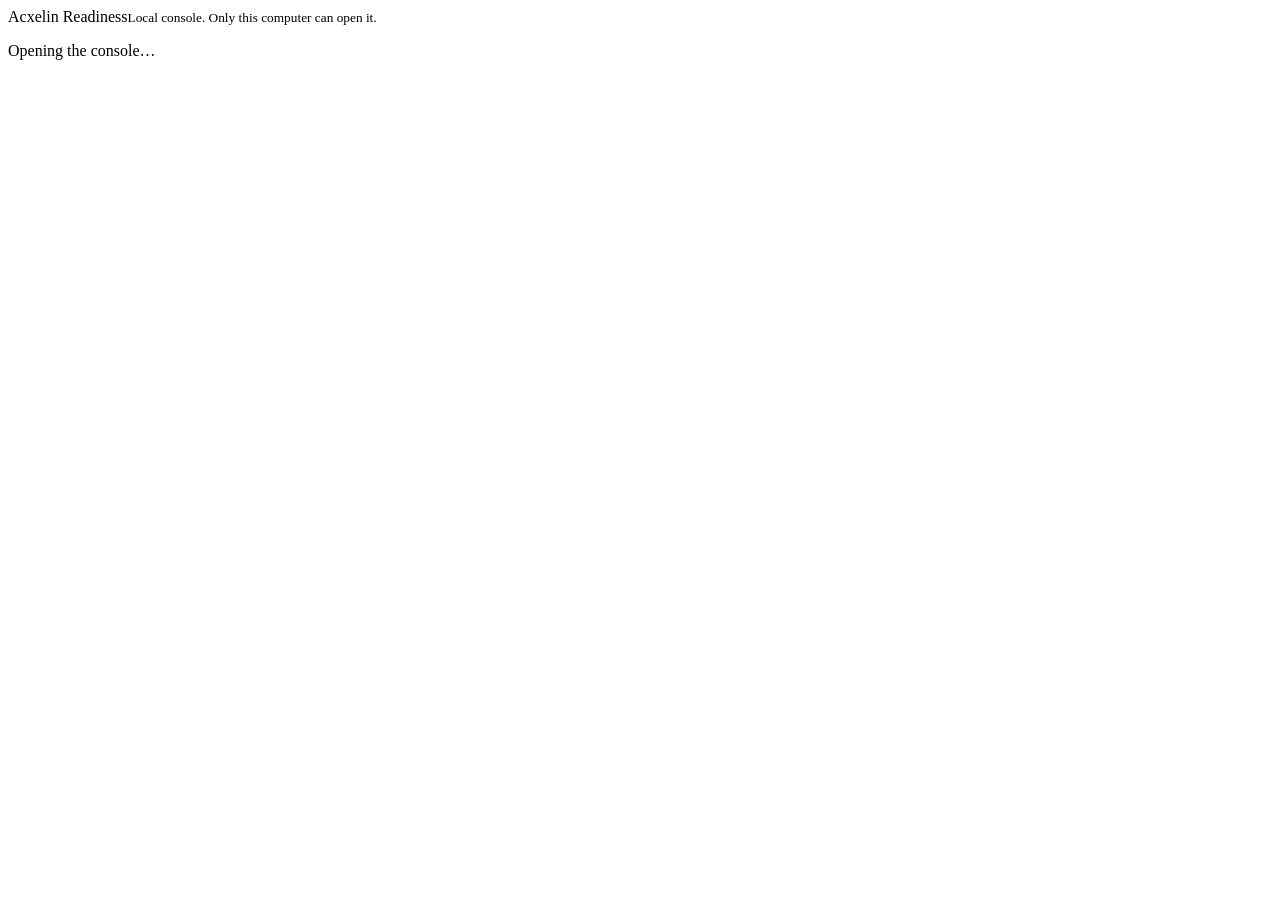
<file: products/readiness/src/acxelin_readiness/console.html>
<!doctype html>
<html lang="en">
<head>
<meta charset="utf-8">
<meta name="viewport" content="width=device-width, initial-scale=1">
<title>Acxelin Readiness</title>
<style>
/*SHELL*/
.split{grid-template-columns:minmax(0,230px) minmax(0,1fr)}
@media (max-width:780px){.split{grid-template-columns:minmax(0,1fr)}#pj-main{order:-1}}
.kinds{display:grid;grid-template-columns:repeat(auto-fit,minmax(200px,1fr));gap:10px;list-style:none;padding:0;margin:0}.kinds li{display:grid;gap:6px;align-content:start;padding:12px 14px;border:1px solid var(--rule);border-top:3px solid var(--amber);border-radius:8px;background:var(--bg)}.kinds h3{margin:0;font-size:15px}.kinds p{margin:0;font-size:13.5px}.cov-group h3{margin:22px 0 6px;font-size:15px}#cov h2{margin-top:34px}#cov h2:first-child{margin-top:8px}.seg.chip{display:inline-block;padding:1px 8px;border:1px solid transparent;border-radius:4px;font-size:12.5px;white-space:nowrap}
td.asset{font-family:var(--mono);font-size:13px}
details.where summary::after,details.more summary::after{content:"";display:inline-block;width:5px;height:5px;margin:0 2px 2px 8px;
border:solid var(--muted);border-width:0 1.5px 1.5px 0;transform:rotate(-45deg);vertical-align:middle}
details.where[open] summary::after,details.more[open] summary::after{transform:rotate(45deg);margin-bottom:4px}
details.track summary{white-space:nowrap;list-style:none}details.track summary::-webkit-details-marker{display:none}
details.track summary{text-decoration:underline;text-decoration-color:var(--rule-strong);text-underline-offset:3px}
details.where summary{cursor:pointer;list-style:none;font-family:var(--mono);font-size:13px}details.where summary::-webkit-details-marker{display:none}
details.where ul{margin:8px 0 2px;padding-left:16px;font:12.5px/1.6 var(--mono);color:var(--body)}details.where p{margin:6px 0 0;font-size:13px;color:var(--muted)}
.counts button{all:unset;cursor:pointer;display:inline-flex;gap:6px;align-items:center;border-radius:6px;padding:4px 6px}.counts button:hover{background:var(--sunken)}
.score{margin:2px 0 4px;color:var(--body)}.score strong{color:var(--ink);font-weight:600;font-variant-numeric:tabular-nums}
figure.trend{margin:14px 0 6px;max-width:460px}figure.trend svg{display:block;width:100%;height:auto;color:var(--ink)}
figure.trend .axis{display:flex;justify-content:space-between;font-size:12.5px;color:var(--muted);font-variant-numeric:tabular-nums;margin-top:4px}
figure.trend figcaption{font-size:12.5px;color:var(--muted);margin-top:6px}
#targets{max-width:62ch}.results{margin-top:28px;padding-top:22px;border-top:1px solid var(--rule)}
details.more summary{cursor:pointer;list-style:none;font-size:13px;color:var(--muted)}details.more summary::-webkit-details-marker{display:none}
details.more p{font-size:13px;color:var(--muted);margin:6px 0 0}
@media print{.share,.analyses,.tabs,.brandbar small,#msg,.split>div:first-child,button,textarea,label[for=targets],details.more,details.track form{display:none!important}.split{display:block}
.scroll{overflow:visible!important;border:0}details.where[open] ul{break-inside:avoid}body{background:#fff}*:focus-visible{outline:none!important}.results{border:0;margin:0}}
input[type=file]{font:inherit;font-size:13.5px;color:var(--body);max-width:100%}
small.basis{display:block;margin-top:3px;font-size:12.5px;color:var(--muted)}
ul.history{margin:6px 0 0;padding-left:16px;font-size:12.5px;color:var(--muted);font-variant-numeric:tabular-nums}
.outlook{margin:8px 0 0;padding-left:20px;max-width:80ch}.outlook li{margin:0 0 10px}
.glance{margin:18px 0 8px;padding:16px 18px;border:1px solid var(--rule);border-radius:8px;background:var(--pane)}
.glance ul{margin:0;padding:0;list-style:none;display:grid;gap:6px;max-width:80ch}.glance li{color:var(--body)}.glance strong{color:var(--ink);font-weight:600;font-variant-numeric:tabular-nums}
.analyses{display:grid;grid-template-columns:repeat(4,minmax(0,1fr));gap:8px;margin-top:14px}
.analyses button{all:unset;cursor:pointer;display:grid;gap:2px;padding:8px 10px;border:1px solid var(--rule);border-radius:6px;background:var(--bg)}
.analyses button:hover{border-color:var(--rule-strong)}.analyses button:focus-visible{outline:2px solid var(--ink);outline-offset:1px}
.analyses b{font-weight:600;color:var(--ink);font-size:13.5px}.analyses span{font-size:12.5px;color:var(--muted)}
@media (max-width:620px){.analyses{grid-template-columns:repeat(2,minmax(0,1fr))}}
.analysis{margin-top:30px;padding-top:20px;border-top:1px solid var(--rule)}.analysis h2{scroll-margin-top:12px}.analysis h2:focus{outline:none}
.analysis h2 .kind{font-size:12.5px;font-weight:400;color:var(--muted);margin-left:6px;white-space:nowrap}
.analysis h3{font-size:14px;font-weight:600;color:var(--ink);margin:22px 0 8px}
.dist{display:flex;height:24px;gap:2px;margin:12px 0 10px;max-width:720px}
.dist .seg{display:flex;align-items:center;justify-content:center;min-width:4px;border-radius:4px;font-size:12px;font-variant-numeric:tabular-nums;color:var(--ink);border:1px solid transparent}
.seg.critical,.seg.bad{background:var(--bad-ground);color:var(--bad);border-color:color-mix(in srgb,var(--bad) 45%,transparent)}
.seg.high,.seg.exposed{background:repeating-linear-gradient(135deg,var(--hatch) 0 3px,transparent 3px 6px),var(--exposed-ground);color:var(--exposed);border-color:color-mix(in srgb,var(--exposed) 45%,transparent)}
.seg.medium{background:var(--pane);color:var(--exposed);border-color:color-mix(in srgb,var(--exposed) 45%,transparent)}
.seg.low,.seg.mute{background:var(--sunken);color:var(--body);border-color:var(--rule)}.seg.ok{background:var(--ok-ground);color:var(--ok);border-color:color-mix(in srgb,var(--ok) 45%,transparent)}
dl.key{display:grid;grid-template-columns:max-content minmax(0,1fr);gap:8px 14px;margin:10px 0 0;max-width:80ch}dl.key dd{margin:0;color:var(--body)}
.bars{display:grid;gap:6px;max-width:620px}.bar-row{display:grid;grid-template-columns:minmax(0,15em) minmax(0,1fr) 3em;gap:10px;align-items:center;font-size:13.5px}
.bar-track{height:10px}.bar{display:block;height:100%;border-radius:2px;background:var(--ink)}
.bar.bad{background:var(--bad)}.bar.exposed{background:repeating-linear-gradient(135deg,var(--hatch) 0 3px,transparent 3px 6px),var(--exposed)}.bar.low{background:var(--muted)}.bar.ok{background:var(--ok)}
@media (max-width:520px){.bar-row{grid-template-columns:minmax(0,1fr) 3em}.bar-track{display:none}}
.outlook li small{display:block;color:var(--muted);font:12.5px/1.6 var(--mono);overflow-wrap:anywhere}
.more-rows{margin-top:10px}
.progress{margin:14px 0 6px;max-width:720px}.progress p{margin:0}.progress .dist{height:12px;margin:8px 0 6px}
.seg.s-ok{background:var(--ok);border-color:var(--ok)}.seg.s-low{background:var(--sunken);border-color:var(--rule-strong)}
.seg.s-progress{background:var(--pane);border:1.5px solid var(--ink)}.seg.s-planned{background:var(--select);border-color:var(--rule-strong)}.seg.s-open{background:var(--pane);border-color:var(--rule)}
.progress .seg{font-size:0}
details.names summary{cursor:pointer;list-style:none}details.names summary::-webkit-details-marker{display:none}details.names summary small{text-decoration:underline dotted;text-underline-offset:3px}
.glance ul.cards{display:grid;grid-template-columns:repeat(auto-fit,minmax(150px,1fr));gap:10px;margin:0 0 12px;max-width:none}
.cards li{display:grid;gap:2px;align-content:start;padding:12px 14px;border:1px solid var(--rule);border-radius:8px;background:var(--bg)}
.cards li strong{font:500 26px/1.15 var(--display);letter-spacing:-.01em}.cards li span{color:var(--ink);font-size:13.5px}.cards li small{color:var(--muted);font-size:12.5px}
.cards li.bad strong{color:var(--bad)}.cards li.ok strong{color:var(--ok)}
.cards li.exposed{background:repeating-linear-gradient(135deg,var(--hatch) 0 3px,transparent 3px 6px),var(--exposed-ground);border-color:color-mix(in srgb,var(--exposed) 45%,transparent)}.cards li.exposed strong{color:var(--exposed)}
.start{max-width:760px;padding-top:12px}.choice{display:grid;grid-template-columns:32px minmax(0,1fr);gap:14px;padding:20px;margin-top:14px;border:1px solid var(--rule);border-radius:8px;background:var(--pane)}
.choice h2{margin:2px 0 4px;font-size:17px}.choice .state{margin:0 0 12px}.choice .import{margin-top:0}
.step{display:inline-grid;place-items:center;width:28px;height:28px;border-radius:50%;border:1px solid var(--rule-strong);font:500 13px/1 var(--mono);color:var(--ink)}
.import{margin-top:22px}input[type=file]::file-selector-button{font:500 13.5px var(--display);min-height:34px;padding:0 12px;margin-right:10px;border:1px solid var(--rule-strong);border-radius:6px;background:var(--pane);color:var(--ink);cursor:pointer}
input[type=file]::file-selector-button:hover{border-color:var(--ink)}
.share{margin-top:30px;padding-top:20px;border-top:1px solid var(--rule)}.share .state{margin:0 0 12px}
details.fix{margin-top:6px}details.fix summary{cursor:pointer;font-size:12.5px;color:var(--muted);text-decoration:underline;text-decoration-color:var(--rule-strong);text-underline-offset:3px}
.fixpair{display:grid;grid-template-columns:repeat(auto-fit,minmax(220px,1fr));gap:8px;margin-top:8px}.fixpair figure{margin:0;min-width:0}
.fixpair figcaption{font-size:12px;color:var(--muted);margin-bottom:3px}.fixpair pre{margin:0;padding:8px 10px;border-radius:6px;background:var(--sunken);overflow-x:auto;font:12px/1.5 var(--mono);color:var(--ink)}
.changes{margin:12px 0}.changes .pair{display:grid;grid-template-columns:repeat(auto-fit,minmax(220px,1fr));gap:10px}
.change{padding:10px 14px;border:1px solid var(--rule);border-radius:8px;background:var(--pane)}.change h3{margin:0 0 6px;font-size:13.5px}
.change.gone{border-color:color-mix(in srgb,var(--ok) 45%,transparent)}.change ul{margin:0;padding:0;list-style:none;display:grid;gap:4px;font-size:13px}
button.linkish{all:unset;cursor:pointer;color:var(--ink);font-weight:500;text-decoration:underline;text-decoration-color:var(--rule-strong);text-underline-offset:3px}
button.linkish:focus-visible{outline:2px solid var(--ink);outline-offset:2px}ul.runs{margin:0;padding:0;list-style:none;display:grid;gap:6px}
ul.runs summary{cursor:pointer;font-size:13.5px}ul.runs p{margin:6px 0 0;font-size:13px;color:var(--body);overflow-wrap:anywhere}
.counts button:focus-visible{outline:2px solid var(--ink)}.counts button[aria-pressed="true"]{background:var(--select)}
td.num,th.num{text-align:right}#ov h2{margin-top:34px}.note{margin:0 0 14px;color:var(--ok)}.note:empty,.msg:empty{display:none}
.meter{display:inline-block;width:56px;height:6px;margin-left:8px;border-radius:3px;background:var(--sunken);vertical-align:middle;overflow:hidden}
.meter i{display:block;height:100%;background:var(--ink)}.find{max-width:340px;margin:14px 0 4px}.find input{min-height:36px;padding:6px 10px}
details.add{margin-top:22px;padding-top:14px;border-top:1px solid var(--rule)}details.add>summary{cursor:pointer;font-weight:500;color:var(--ink)}
#board{margin:8px 0 30px;padding:22px 24px;border:1px solid var(--rule);border-radius:8px;background:var(--pane);max-width:880px}
#board h2{margin:0 0 2px}#board .cards{margin:14px 0}#board h3{font-size:14px;margin:18px 0 6px}#board ol,#board ul{margin:0;padding-left:20px}
#board li small{color:var(--muted)}#board ul.cards{display:grid;grid-template-columns:repeat(auto-fit,minmax(150px,1fr));gap:10px;list-style:none;padding:0}.provisional{margin:8px 0 0;padding:8px 12px;border-radius:6px;background:var(--exposed-ground);color:var(--ink);font-size:13.5px}
@media print{body.board-print #panel>*:not(#board),body.board-print .tabs,body.board-print .brandbar small{display:none!important}
body.board-print #board{border:0;padding:0;margin:0;background:none}}
kbd{font:12px var(--mono);padding:0 5px;border:1px solid var(--rule-strong);border-radius:4px;color:var(--muted)}
</style>
</head>
<body>
<main>
<header class="brandbar"><div class="logo"><!--LOGO--></div><span class="product">Acxelin Readiness</span><small>Local console. Only this computer can open it.</small></header>
<p class="msg" id="msg" role="alert"></p><p class="note" id="note" role="status"></p>
<div id="app"><p class="lede">Opening the console…</p></div>
</main>
<script>
const $ = (s, r = document) => r.querySelector(s);
const h = (tag, props = {}, ...kids) => {
  const el = document.createElement(tag);
  for (const [k, v] of Object.entries(props || {})) {
    if (k === "class") el.className = v; else if (k.startsWith("on")) el.addEventListener(k.slice(2), v);
    else if (v === true) el.setAttribute(k, ""); else if (v !== false && v != null) el.setAttribute(k, v);
  }
  for (const k of kids.flat()) el.append(k instanceof Node ? k : document.createTextNode(k ?? ""));
  return el;
};
const calm = matchMedia("(prefers-reduced-motion: reduce)");
const say = (text) => { const m = $("#msg"); m.replaceChildren(...acxText(text || "")); if (text) m.scrollIntoView({block: "center", behavior: calm.matches ? "auto" : "smooth"}); };
let noteTimer;
const notify = (text) => { $("#note").textContent = text; clearTimeout(noteTimer); noteTimer = setTimeout(() => { $("#note").textContent = ""; }, 6000); };
const sure = (text) => confirm(text);
const state = {tab: "projects", status: null, projects: null, endpoints: null, selected: 0, timer: null, targets: "", filter: null, service: null, showOk: false, query: ""};
const when = (t) => t ? new Date(t * 1000).toISOString().slice(0, 16).replace("T", " ") + " UTC" : "never";
const call = async (path, body) => { try { say(""); if (body) $("#note").textContent = ""; return await acx.api(path, body); } catch (e) { say(e.status === 401 ? "This session has ended. Run the console command again to open a new one." : e.message); throw e; } };

function signedOut() {
  $("#app").replaceChildren(h("div", {class: "narrow"}, h("h1", {}, "This link has expired"),
    h("p", {class: "lede"}, "Each launch link works once. In a terminal, run ", h("code", {class: "cmd"}, "acxelin-readiness console"), " to open a new one."),
    h("p", {class: "lede"}, "On a remote server, forward the port with SSH, then run ", h("code", {class: "cmd"}, "acxelin-readiness console link"), " in that session.")));
}

function setup() {
  const input = h("input", {type: "text", id: "dir", autocomplete: "off", placeholder: state.status.example, required: true});
  const go = async () => {
    try { await call("setup", {directory: input.value}); await load(); $("#tab-projects").focus(); }
    catch (e) { input.setAttribute("aria-invalid", "true"); input.setAttribute("aria-describedby", "msg"); input.focus(); }
  };
  const choice = (n, title, text, ...kids) => h("section", {class: "choice", "aria-labelledby": "choice-" + n}, h("span", {class: "step", "aria-hidden": "true"}, String(n)),
    h("div", {}, h("h2", {id: "choice-" + n}, title), h("p", {class: "state"}, text), ...kids));
  $("#panel").replaceChildren(h("div", {class: "start"}, h("h1", {}, "What would you like to check?"),
    h("p", {class: "lede"}, "Readiness reads your code and files on this computer and never sends them anywhere. Pick one to start; you can add the others later. To grade live servers instead, open Endpoints."),
    choice(1, "Repositories on this computer", "The folder that holds your repositories. Readiness only scans folders inside it.",
      h("label", {for: "dir"}, "Folder path"), input, h("div", {class: "row", style: "margin-top:12px"}, h("button", {class: "btn", onclick: go}, "Use this folder"))),
    choice(2, "A GitHub repository", "Public, or private with a read-only token. It is downloaded to this computer and scanned here.", githubForm("Repository link")),
    choice(3, "A CBOM from another tool", "Its findings are rated on the same scale as a scan.", importForm())));
  input.addEventListener("keydown", (e) => { if (e.key === "Enter") go(); });
  input.focus();
}

async function addAndScan(project) {
  state.selected = project; state.filter = null; state.service = null;
  await call("projects/select", {project}); await load(); await call("projects/scan", {project}); pollProject();
}
function githubForm(label = "Add from GitHub") {
  const url = h("input", {type: "text", inputmode: "url", id: "gh", autocomplete: "off", spellcheck: "false", placeholder: "https://github.com/owner/repository"});
  const add = async () => { try { const r = await call("projects/github", {url: url.value}); await addAndScan(r.project); } catch (e) {} };
  url.addEventListener("keydown", (e) => { if (e.key === "Enter") add(); });
  const token = h("input", {type: "password", id: "ghtoken", autocomplete: "off"});
  const saveToken = async (value) => {
    if (!value && !sure("Remove the saved GitHub token? Private repositories can't be downloaded until you add one again.")) return;
    try { await call("github/token", {token: value}); token.value = ""; await load(); notify(value ? "Token saved." : "Token removed."); } catch (e) {}
  };
  const saved = state.status.github_token;
  return h("div", {}, h("label", {for: "gh", style: "margin-top:0"}, label), url,
    h("div", {style: "margin-top:10px"}, h("button", {class: "btn quiet", onclick: add}, "Download and scan")),
    h("details", {class: "more", style: "margin-top:12px"}, h("summary", {}, saved ? "Private repositories: token saved" : "Private repositories"),
      h("p", {}, "A fine-grained token with read-only Contents access. It is kept on this computer, readable only by you, and sent only to api.github.com."),
      h("label", {for: "ghtoken"}, "Access token"), token,
      h("div", {class: "row", style: "margin-top:10px"}, h("button", {class: "btn quiet", onclick: () => saveToken(token.value)}, "Save token"),
        saved ? h("button", {class: "btn quiet", onclick: () => saveToken("")}, "Remove token") : "")));
}

const TABS = ["projects", "overview", "endpoints", "coverage"];
function importForm() {
  const file = h("input", {type: "file", id: "cbomfile", accept: ".json,application/json"});
  const go = async () => {
    const f = file.files[0];
    if (!f) return say("Choose a CBOM file first.");
    if (f.size > 16e6) return say("That CBOM is over 16 MB. Merge it on the command line with `acxelin-readiness merge` instead.");
    let cbom;
    try { cbom = JSON.parse(await f.text()); } catch (e) { return say("That file is not JSON. Choose a CycloneDX CBOM (.json)."); }
    try { const r = await call("projects/import", {name: f.name, cbom}); await addAndScan(r.project); } catch (e) {}
  };
  return h("div", {class: "import"}, h("label", {for: "cbomfile", style: "margin-top:0"}, "Import a CBOM"), file,
    h("p", {class: "legend", style: "margin-top:4px"}, "A CycloneDX file from another tool, such as CodeQL."),
    h("div", {style: "margin-top:10px"}, h("button", {class: "btn quiet", onclick: go}, "Import and rate")));
}

function shell() {
  const open = (id) => { clearInterval(state.timer); state.tab = id; shell(); $("#tab-" + id).focus(); };
  const keys = (e) => {
    const i = TABS.indexOf(state.tab), next = {ArrowRight: i + 1, ArrowLeft: i - 1, Home: 0, End: TABS.length - 1}[e.key];
    if (next === undefined) return;
    e.preventDefault(); open(TABS[(next + TABS.length) % TABS.length]);
  };
  const tab = (id, label) => h("button", {role: "tab", id: "tab-" + id, "aria-selected": String(state.tab === id), tabindex: state.tab === id ? "0" : "-1", "aria-controls": "panel",
    onclick: () => open(id), onkeydown: keys}, label);
  $("#app").replaceChildren(h("div", {class: "tabs", role: "tablist", "aria-label": "Console"}, tab("projects", "Projects"), tab("overview", "Overview"), tab("endpoints", "Endpoints"), tab("coverage", "What it tracks")),
    h("div", {id: "panel", role: "tabpanel", "aria-labelledby": "tab-" + state.tab}));
  ({projects: projectsView, overview: overviewView, endpoints: endpointsView, coverage: coverageView})[state.tab]();
}

// ---- what Readiness tracks: the same list the website and the manual show

async function coverageView() {
  $("#panel").replaceChildren(h("div", {class: "sectionhead"}, h("h1", {}, "What it tracks")),
    h("p", {class: "lede"}, "Every kind of cryptographic asset this console can find, every algorithm it knows with its verdict, and every place it looks."),
    h("p", {class: "state", id: "cov-state", role: "status"}, "Loading…"), h("div", {id: "cov"}));
  let c;
  try { c = await call("coverage"); } catch (e) { $("#cov-state").textContent = ""; return; }
  $("#cov-state").textContent = "";
  const kinds = h("ul", {class: "kinds"}, c.kinds.map((k) => h("li", {}, h("h3", {}, k.title), h("p", {}, k.what),
    h("p", {class: "legend"}, h("b", {}, "Recorded: "), k.recorded))));
  const chip = (t) => h("span", {class: "seg chip " + (c.threats[t].class === "grover" ? "mute" : c.threats[t].class)}, c.threats[t].label);
  const groups = c.primitives.map(([p, title]) => {
    const rows = c.algorithms.filter((a) => a.primitive === p);
    if (!rows.length) return "";
    return h("section", {class: "cov-group", "aria-label": title}, h("h3", {}, title + " (" + rows.length + ")"),
      h("div", {class: "scroll", tabindex: "0", role: "region", "aria-label": "Table: " + title}, h("table", {},
        h("thead", {}, h("tr", {}, h("th", {}, "Algorithm"), h("th", {}, "Verdict"), h("th", {}, "Strength"), h("th", {}, "Migrate to"))),
        h("tbody", {}, rows.map((a) => h("tr", {}, h("td", {class: "asset"}, a.name), h("td", {}, chip(a.threat)), h("td", {}, a.strength || "-"), h("td", {}, a.replace || "-")))))));
  });
  const sources = h("div", {class: "scroll", tabindex: "0", role: "region", "aria-label": "Table: where it looks"}, h("table", {},
    h("thead", {}, h("tr", {}, h("th", {}, "Source"), h("th", {}, "What is read"))),
    h("tbody", {}, c.sources.map((s) => h("tr", {}, h("th", {scope: "row"}, s.name), h("td", {}, s.what.replaceAll("`", "")))))));
  $("#cov").replaceChildren(h("h2", {}, "Five kinds of asset"), kinds,
    h("h2", {}, "Every algorithm it knows"), h("p", {class: "legend"}, "The verdict is about a quantum computer; the findings also weigh key size, mode and what the data protects."), ...groups,
    h("h2", {}, "Where it looks"), sources,
    h("p", {class: "legend", style: "margin-top:14px"}, "A missing finding is not proof that cryptography is absent. Key material is never read or written out."));
}

// ---- the readiness score and its trend

const day = (t) => new Date(t * 1000).toISOString().slice(0, 10);
const stamp = (rows, r) => day(rows[0].finished) === day(rows[rows.length - 1].finished) ? when(r.finished).slice(11) : day(r.finished);
function scoreView(score, rows, definition, cover) {
  rows = rows.filter((r) => typeof r.score === "number");
  const covered = rows.filter((r) => typeof r.coverage === "number"), before = covered.length > 1 ? covered[covered.length - 2].coverage : null;
  const coverage = cover && cover.percent != null ? [h("p", {class: "state", style: "margin-top:0"}, "Coverage " + cover.percent + "%: " + cover.text + "."),
    before != null && before - cover.percent >= 10 ? h("p", {class: "legend", style: "color:var(--ink)"}, "Coverage fell from " + before + "% to " + cover.percent +
      "% since the scan before, so this score rests on less than the last one. Compare them with care.") : ""] : [];
  const first = rows.length > 1 ? rows[0] : null, change = first ? score - first.score : 0;
  const out = [h("p", {class: "score"}, score == null ? "Nothing to score yet." : [
    "Readiness ", h("strong", {}, score + " of 100"),
    first ? (change ? (change > 0 ? ", up " : ", down ") + Math.abs(change) + " since " + stamp(rows, first) : ", unchanged since " + stamp(rows, first)) + "." : "."])];
  if (rows.length < 2) return out.concat(coverage, h("details", {class: "more"}, h("summary", {}, "How the score works"), h("p", {}, definition)));
  const w = 460, ht = 96, pad = 8, x = (i) => pad + i * (w - 2 * pad) / (rows.length - 1), y = (v) => ht - pad - v * (ht - 2 * pad) / 100;
  const pts = rows.map((r, i) => x(i).toFixed(1) + "," + y(Number(r.score)).toFixed(1)).join(" ");
  const dots = rows.map((r, i) => `<g><title>${when(Number(r.finished))}: ${Number(r.score)}</title><circle cx="${x(i).toFixed(1)}" cy="${y(Number(r.score)).toFixed(1)}" r="10" fill="transparent"/><circle cx="${x(i).toFixed(1)}" cy="${y(Number(r.score)).toFixed(1)}" r="4" fill="currentColor"/></g>`).join("");
  const box = document.createElement("div");
  box.innerHTML = `<svg viewBox="0 0 ${w} ${ht}" role="img" aria-label="Readiness score over the last ${rows.length} scans, from ${Number(rows[0].score)} to ${Number(rows[rows.length - 1].score)}">` +
    `<line x1="${pad}" y1="${y(0)}" x2="${w - pad}" y2="${y(0)}" stroke="currentColor" stroke-opacity=".3"/><line x1="${pad}" y1="${y(100)}" x2="${w - pad}" y2="${y(100)}" stroke="currentColor" stroke-opacity=".12" stroke-dasharray="3 4"/>` +
    `<polyline points="${pts}" fill="none" stroke="currentColor" stroke-width="2" stroke-linejoin="round"/>${dots}</svg>`;
  const axis = (r) => h("span", {}, stamp(rows, r) + ": " + r.score);
  out.push(...coverage, h("figure", {class: "trend"}, box.firstChild, h("div", {class: "axis", "aria-hidden": "true"}, axis(rows[0]), axis(rows[rows.length - 1])),
    h("figcaption", {}, "Readiness over the last " + rows.length + " scans, on a scale from 0 to 100. " + definition)),
    h("details", {class: "more"}, h("summary", {}, "Score history as a table"),
    h("div", {class: "scroll", tabindex: "0", role: "region", "aria-label": "Score history"}, h("table", {}, h("thead", {}, h("tr", {}, h("th", {}, "Scanned"), h("th", {class: "num"}, "Score"), h("th", {class: "num"}, "Coverage"))),
      h("tbody", {}, rows.slice().reverse().map((r) => h("tr", {}, h("td", {}, when(r.finished)), h("td", {class: "num"}, String(r.score)),
        h("td", {class: "num"}, typeof r.coverage === "number" ? r.coverage + "%" : "–"))))))));
  return out;
}

// ---- projects

const tier = (t) => h("span", {class: "tag " + t}, t);
const TIERS = ["critical", "high", "medium", "low", "ok"];
const TIER_MEANING = {
  critical: "Broken or disallowed today, and exposed: deployed, configured or reachable.",
  high: "Broken today in a less exposed place, or breakable by a quantum computer before a migration could finish (harvest now, decrypt later).",
  medium: "Breakable by a future quantum computer, with time left to migrate; or a classical fallback beside a hybrid group.",
  low: "Weakened by quantum search: fine for most data, short for long-lived secrets.",
  ok: "Quantum-safe, or no known quantum break at this strength."};
const ANALYSES = [["descriptive", "What we found", "Every finding"], ["diagnostic", "Why it matters", "What puts it at risk"], ["predictive", "What could happen", "If nothing changes"], ["prescriptive", "What to do", "In order"]];
function atGlance(items, prefix) {
  const go = (id) => { const t = $("#" + prefix + "-" + id); t.scrollIntoView({block: "start", behavior: calm.matches ? "auto" : "smooth"}); t.focus({preventScroll: true}); };
  const cards = items.filter((x) => x && x.card), lines = items.filter((x) => x && !x.card);
  return h("section", {class: "glance", "aria-label": "At a glance"},
    cards.length ? h("ul", {class: "cards"}, cards.map(({card: [big, label, sub, tone]}) => h("li", {class: tone || ""}, h("strong", {}, big), h("span", {}, label), sub ? h("small", {}, sub) : ""))) : "",
    lines.length ? h("ul", {}, lines.map((x) => h("li", {}, x))) : "",
    h("nav", {class: "analyses", "aria-label": "Sections on this page"}, ANALYSES.map(([id, name, hint]) => h("button", {type: "button", onclick: () => go(id)}, h("b", {}, name), h("span", {}, hint)))));
}
function section(prefix, id, title, ...kids) {
  return h("section", {class: "analysis", "aria-labelledby": prefix + "-" + id}, h("h2", {id: prefix + "-" + id, tabindex: "-1"}, title), ...kids);
}
function distribution(items, label) {
  const shown = items.filter((i) => i.n), total = shown.reduce((s, i) => s + i.n, 0);
  if (!total) return "";
  return h("div", {class: "dist", role: "img", "aria-label": label + ": " + shown.map((i) => i.n + " " + i.name).join(", ")},
    shown.map((i) => h("span", {class: "seg " + i.cls, style: "flex-grow:" + i.n, title: i.n + " " + i.name}, i.n / total >= 0.05 ? String(i.n) : "")));
}
function bars(rows) {
  rows = rows.filter((r) => r[1]);
  if (!rows.length) return "";
  const max = Math.max(...rows.map((r) => r[1]));
  return h("div", {class: "bars"}, rows.map(([label, n, cls]) => h("div", {class: "bar-row"}, h("span", {}, label),
    h("span", {class: "bar-track", "aria-hidden": "true"}, h("span", {class: "bar " + cls, style: "width:" + Math.max(2, 100 * n / max) + "%"})), h("span", {class: "num"}, String(n)))));
}
const SEEN = {negotiated: "Negotiated", offered: "Offered", "in code": "In code", configured: "Configured", supported: "Supported only", imported: "Imported"};
const basis = (a) => {
  const parts = [(a.seen || []).map((x) => SEEN[x] || x).join(", "), a.confidence_level ? a.confidence_level + " confidence" : "", a.effort ? a.effort.text : ""].filter(Boolean);
  return parts.length ? h("small", {class: "basis"}, parts.join(" · ")) : "";
};
const STATUS = {open: "To do", planned: "Planned", in_progress: "In progress", fixed: "Fixed", exception: "Accepted risk"};
function progress(assets) {
  const n = {}, still = assets.filter((a) => a.tracking && a.tracking.still_found).length;
  for (const a of assets) if (a.tier !== "ok" || (a.tracking && a.tracking.status !== "open")) { const k = (a.tracking && a.tracking.status) || "open"; n[k] = (n[k] || 0) + 1; }
  const parts = Object.keys(STATUS).filter((k) => n[k]).map((k) => n[k] + " " + STATUS[k].toLowerCase());
  if (!parts.length) return "";
  const total = Object.values(n).reduce((a, b) => a + b, 0), done = (n.fixed || 0) - still + (n.exception || 0);
  const tone = {fixed: "ok", exception: "low", in_progress: "progress", planned: "planned", open: "open"};
  return h("div", {id: "pj-progress", class: "progress"},
    h("p", {}, h("strong", {}, done + " of " + total), done === total ? " findings that needed work are fixed or accepted. The next scan confirms each fix." : " findings that need work are done."),
    distribution(["fixed", "exception", "in_progress", "planned", "open"].map((k) => ({n: n[k] || 0, cls: "s-" + tone[k], name: STATUS[k].toLowerCase()})), "Migration progress"),
    !(parts.length === 1 && n.open) || still ? h("p", {class: "state"}, parts.join(" · ") + (still ? " (" + still + " still found)" : "") + ".") : "");
}
function trackForm(asset) {
  const t = asset.tracking || {}, id = asset.id.slice(0, 8);
  if (asset.tier === "ok" && !t.owner && (t.status || "open") === "open") return "";
  const hint = asset.owner_hint;
  const owner = h("input", {type: "text", value: t.owner || "", id: "o" + id, placeholder: hint ? hint.owner : ""});
  const due = h("input", {type: "date", value: t.due || "", id: "d" + id});
  const status = h("select", {id: "s" + id}, Object.entries(STATUS).map(([v, l]) => h("option", {value: v, selected: (t.status || "open") === v}, l)));
  const reason = h("textarea", {id: "r" + id, rows: "2"}, t.reason || "");
  const until = h("input", {type: "date", value: t.until || "", id: "u" + id});
  const accept = h("div", {hidden: status.value !== "exception"}, h("label", {for: reason.id}, "Why it is accepted"), reason, h("label", {for: until.id}, "Accepted until"), until);
  status.addEventListener("change", () => { accept.hidden = status.value !== "exception"; });
  const save = async (ev) => { ev.preventDefault(); try { await call("projects/track", {project: state.selected, finding: asset.id, owner: owner.value, due: due.value, status: status.value, reason: reason.value, until: until.value}); await refreshProject(); notify("Saved: " + asset.name + " is " + STATUS[status.value].toLowerCase() + "."); } catch (e) {} };
  const label = t.still_found ? "Fixed, still found" : t.status === "exception" ? "Accepted risk until " + t.until
    : t.status && t.status !== "open" ? STATUS[t.status] + (t.owner ? ": " + t.owner : "") : t.owner ? "Owner: " + t.owner
    : hint ? "Owner: " + hint.owner + (hint.service ? " · " + hint.service : "") : "Assign an owner";
  const log = (t.log || []).slice().reverse().map((e) => h("li", {}, when(e.at) + " · " + STATUS[e.status] + (e.owner ? " · " + e.owner : "") + (e.due ? " · due " + e.due : "")));
  return h("details", {class: "track"}, h("summary", {style: t.still_found ? "color:var(--bad)" : "", title: hint && !t.owner ? "Suggested owner, from " + hint.source : null}, label),
    h("form", {onsubmit: save}, h("label", {for: owner.id}, "Owner"), owner, h("label", {for: due.id}, "Due date"), due, h("label", {for: status.id}, "Status"), status, accept,
      h("button", {class: "btn quiet", type: "submit"}, "Save")),
    t.still_found ? h("p", {class: "legend", style: "color:var(--bad)"}, "Marked fixed, but the scan after that still found it.") : "",
    log.length ? h("details", {class: "more"}, h("summary", {}, "History"), h("ul", {class: "history"}, log)) : "");
}
function fixExample(a) {
  const e = a.example;
  if (!e) return "";
  const pane = (label, code) => h("figure", {}, h("figcaption", {}, label), h("pre", {tabindex: "0"}, h("code", {}, code)));
  return h("details", {class: "fix"}, h("summary", {}, "See the change in " + e.language),
    h("div", {class: "fixpair"}, pane("Before", e.before), pane("After", e.after)), e.note ? h("p", {class: "legend"}, e.note) : "");
}
function changesView(cmp) {
  if (!cmp || !cmp.baseline || !((cmp.new_findings || []).length || (cmp.gone_findings || []).length)) return "";
  const list = (items, title, cls) => h("div", {class: "change " + cls}, h("h3", {}, title),
    items.length ? h("ul", {}, items.map((f) => h("li", {}, tier(f.tier), " ", f.name))) : h("p", {class: "state"}, "None."));
  return h("section", {class: "changes", "aria-label": "Since the scan on " + when(cmp.previous_finished)},
    h("div", {class: "pair"}, list(cmp.gone_findings || [], "No longer found", "gone"), list(cmp.new_findings || [], "New", "new")));
}
const WEIGHT = {critical: 8, high: 4, medium: 2, low: 1}, IMPORTANCE = {critical: 4, high: 3, medium: 2, low: 1};
const serviceName = (s) => [s.service, s.importance ? h("small", {class: "basis"}, s.importance + " importance") : ""];
function serviceTable(assets) {
  const rank = {};
  for (const a of assets) {
    const hint = a.owner_hint || {}, s = hint.service;
    if (!s || a.tier === "ok") continue;
    rank[s] = rank[s] || {service: s, critical: 0, high: 0, medium: 0, low: 0, importance: ""};
    rank[s][a.tier]++;
    if ((IMPORTANCE[hint.importance] || 0) > (IMPORTANCE[rank[s].importance] || 0)) rank[s].importance = hint.importance;
  }
  const risk = (s) => (IMPORTANCE[s.importance] || 2) * Object.keys(WEIGHT).reduce((t, k) => t + WEIGHT[k] * s[k], 0);
  const rows = Object.values(rank).sort((a, b) => risk(b) - risk(a) || b.critical - a.critical || b.high - a.high || a.service.localeCompare(b.service));
  if (!rows.length) return "";
  return [h("h3", {}, "Services most at risk"), h("div", {class: "scroll", tabindex: "0", role: "region", "aria-label": "Services, scrolls sideways"},
    h("table", {}, h("thead", {}, h("tr", {}, ["Service", "Critical", "High", "Medium", "Low"].map((c, i) => h("th", {class: i ? "num" : null}, c)))),
      h("tbody", {}, rows.map((s) => h("tr", {}, h("td", {}, serviceName(s)), ...["critical", "high", "medium", "low"].map((k) => h("td", {class: "num"}, String(s[k])))))))),
    h("p", {class: "legend"}, "Ranked by findings weighted by priority, times the service's importance from the CMDB export.")];
}
const EFFORT = [["setting", "Change a setting"], ["reissue", "Reissue a key or certificate"], ["upgrade", "Upgrade a library"], ["code", "Change code"], ["replace", "Replace a vendor component"]];
function findBox() {
  const box = h("input", {type: "search", id: "find", value: state.query, autocomplete: "off", spellcheck: "false", placeholder: "Algorithm, file, owner or service"});
  let t;
  box.addEventListener("input", () => { clearTimeout(t); t = setTimeout(() => { state.query = box.value; results(state.projects); $("#find").focus(); }, 200); });
  box.addEventListener("keydown", (e) => { if (e.key === "Escape" && box.value) { box.value = ""; state.query = ""; results(state.projects); $("#find").focus(); } });
  return h("div", {class: "find"}, h("label", {for: "find", style: "margin-top:0"}, "Search findings ", h("kbd", {"aria-hidden": "true"}, "/")), box);
}
document.addEventListener("keydown", (e) => {
  if (e.key !== "/" || e.ctrlKey || e.metaKey || /^(INPUT|TEXTAREA|SELECT)$/.test(document.activeElement.tagName) || !$("#find")) return;
  e.preventDefault(); $("#find").focus();
});
function where(a) {
  const shown = a.locations.slice(0, 50);
  return h("details", {class: "where"}, h("summary", {}, a.name),
    h("ul", {}, shown.map(([f, l]) => h("li", {}, f + ":" + l))),
    a.locations.length > shown.length ? h("p", {}, "and " + (a.locations.length - shown.length) + " more places") : "",
    (a.missing || []).length ? h("p", {}, "Not seen: " + a.missing.join(", ") + ".") : "", a.why ? h("p", {}, a.why) : "", a.uncertainty ? h("p", {}, a.uncertainty) : "");
}

function results(p) {
  const out = $("#pj-result");
  if (!out) return;
  const last = p.last;
  if (!last) { out.replaceChildren(h("p", {class: "empty"}, p.running ? "The first scan of this repository is running. Results appear here when it finishes." : "Not scanned yet. Choose Scan repository to see which cryptography this project uses and what to migrate first.")); return; }
  const shown = JSON.stringify([last.finished, state.filter, state.service, state.showOk, state.query, last.owner_rules, last.assets.map((a) => [a.tracking, a.owner_hint])]);
  if (out.dataset.shown === shown) return;  // polling during a scan must not close what the reader opened
  out.dataset.shown = shown;
  const shownAssets = last.assets.filter((a) => !a.test_only), tests = last.assets.length - shownAssets.length, pri = {};
  for (const a of shownAssets) pri[a.tier] = (pri[a.tier] || 0) + 1;
  const pick = (k) => { state.filter = state.filter === k ? null : k; results(state.projects); };
  const counts = h("div", {class: "counts"}, TIERS.filter((k) => pri[k]).map((k) =>
    h("button", {"aria-pressed": String(state.filter === k), "aria-label": state.filter === k ? "Show every priority" : "Show only " + k, onclick: () => pick(k)}, tier(k), " ", String(pri[k]))));
  const service = (a) => (a.owner_hint || {}).service || "", services = {};
  for (const a of shownAssets) if (service(a)) services[service(a)] = (services[service(a)] || 0) + 1;
  const pickService = (k) => { state.service = state.service === k ? null : k; results(state.projects); };
  const byService = Object.keys(services).length ? h("div", {class: "counts", "aria-label": "Services"}, Object.keys(services).sort().map((k) =>
    h("button", {"aria-pressed": String(state.service === k), "aria-label": state.service === k ? "Show every service" : "Show only " + k, onclick: () => pickService(k)}, k + " " + services[k]))) : "";
  const q = state.query.trim().toLowerCase(), matches = (a) => !q || [a.name, a.action, a.why, (a.tracking || {}).owner, (a.owner_hint || {}).owner, service(a), ...a.locations.map(([f]) => f)].join(" ").toLowerCase().includes(q);
  const assets = shownAssets.filter((a) => matches(a) && (!state.service || service(a) === state.service) && (state.filter ? a.tier === state.filter : state.showOk || a.tier !== "ok"));
  const hiddenOk = state.filter ? 0 : shownAssets.filter((a) => matches(a) && (!state.service || service(a) === state.service)).length - assets.length;
  const rows = assets.map((a) => h("tr", {}, h("td", {class: "asset"}, where(a)), h("td", {}, tier(a.tier)), h("td", {}, a.action || a.why || "", basis(a), fixExample(a)), h("td", {class: "num"}, String(a.locations.length)), h("td", {}, trackForm(a))));
  const cd = last.summary.coverage_detail || {}, gaps = Object.entries(cd.not_read || {}).map(([k, n]) => n + " " + k).join(", ");
  const cause = (a) => a.tier === "critical" || a.threat === "legacy" ? "broken" : a.threat === "shor" && a.tier !== "ok" ? "shor" : a.threat === "grover" && a.tier === "low" ? "grover" : "safe";
  const causes = {broken: 0, shor: 0, grover: 0, safe: 0}, seen = {};
  const effort = {};
  for (const a of shownAssets) { causes[cause(a)]++; for (const x of a.seen || []) seen[x] = (seen[x] || 0) + 1; if (a.effort) effort[a.effort.level] = (effort[a.effort.level] || 0) + 1; }
  const act = (pri.critical || 0) + (pri.high || 0), unowned = shownAssets.filter((a) => a.tier !== "ok" && !(a.tracking || {}).owner && !a.owner_hint).length;
  const prog = progress(shownAssets);
  const cmp = last.comparison || {};
  const glance = [
    {card: [act + " of " + shownAssets.length, act === 1 ? "finding needs action now" : "findings need action now", (pri.critical || 0) + " critical, " + (pri.high || 0) + " high", act ? "bad" : "ok"]},
    last.summary.score != null ? {card: [last.summary.score + " of 100", "readiness score", last.summary.coverage != null ? "from " + last.summary.coverage + "% of the files" : ""]} : "",
    {card: [String(causes.shor), "breakable by a quantum computer", causes.broken + " broken today, " + causes.grover + " weakened", causes.shor ? "exposed" : ""]},
    {card: [String(unowned), unowned === 1 ? "finding without an owner" : "findings without an owner", unowned ? "assign them in the table" : "every finding has one"]},
    cmp.baseline ? ["Since the scan on " + when(cmp.previous_finished) + ": ", h("strong", {}, String(cmp.not_observed)), " fixed or gone, ", h("strong", {}, String(cmp.new)), " new."] : "",
    shownAssets.length ? "" : ["No cryptography was found."],
  ];
  out.replaceChildren(
    atGlance(glance, "pj"),
    section("pj", "descriptive", "What we found",
      h("p", {class: "state"}, "Scanned " + when(last.finished) + ". " + shownAssets.length + (shownAssets.length === 1 ? " cryptographic asset found" : " cryptographic assets found") + (tests ? ", and " + tests + " only in tests (not listed)." : ".")),
      changesView(last.comparison), distribution(TIERS.map((k) => ({n: pri[k] || 0, cls: k, name: k})), "Findings by priority"), counts, byService, prog,
      shownAssets.length > 5 ? findBox() : "",
      assets.length ? h("div", {class: "scroll", tabindex: "0", role: "region", "aria-label": "Findings, scrolls sideways"}, h("table", {}, h("thead", {}, h("tr", {}, ["Asset", "Priority", "What to do", "Places", "Owner"].map((c) => h("th", {class: c === "Places" ? "num" : null}, c)))), h("tbody", {}, rows))) : h("p", {class: "empty"}, q || state.filter || state.service ? "Nothing matches. Clear the search or the filters above to see every finding." : shownAssets.length ? "Every finding here needs no change." : "No cryptography was found in this repository."),
      hiddenOk || (state.showOk && !state.filter && pri.ok) ? h("button", {class: "btn quiet small more-rows", "aria-expanded": String(!!state.showOk),
        onclick: () => { state.showOk = !state.showOk; results(state.projects); }}, state.showOk ? "Hide the findings with nothing to change" : "Show the " + hiddenOk + (hiddenOk === 1 ? " finding" : " findings") + " with nothing to change") : "",
      last.notes && last.notes.length ? h("p", {class: "legend"}, last.notes.join(" ")) : ""),
    section("pj", "diagnostic", "Why it matters",
      h("dl", {class: "key"}, TIERS.filter((k) => pri[k]).flatMap((k) => [h("dt", {}, tier(k)), h("dd", {}, TIER_MEANING[k])])),
      serviceTable(shownAssets),
      shownAssets.length ? h("h3", {}, "What puts them at risk") : "",
      bars([["Broken today", causes.broken, "bad"], ["Breakable by a quantum computer", causes.shor, "exposed"], ["Weakened by quantum search", causes.grover, "low"], ["No known quantum break", causes.safe, "ok"]]),
      Object.keys(effort).length ? h("h3", {}, "How hard they are to change") : "",
      bars(EFFORT.map(([k, label]) => [label, effort[k] || 0, k === "replace" || k === "code" ? "ink" : "low"])),
      Object.keys(seen).length ? h("h3", {}, "How they were seen") : "",
      bars(Object.keys(SEEN).filter((k) => seen[k]).map((k) => [SEEN[k], seen[k], "ink"])),
      h("h3", {}, "Score and coverage"),
      ...scoreView(last.summary.score ?? null, (last.history || []).map((r) => ({finished: r.finished, score: r.summary.score, coverage: r.summary.coverage})),
        "Each listed finding counts by its priority (ok 100, low 75, medium 50, high 25, critical 0); the score is their average.",
        {percent: last.summary.coverage ?? null, text: cd.read + " of " + cd.files + " source and configuration files analysed" + (gaps ? " (" + gaps + ")" : "")})),
    section("pj", "predictive", "What could happen if nothing changes", outlookList(last.outlook && last.outlook.risks, "ul", "Nothing in this scan points to a risk.")),
    section("pj", "prescriptive", "What to do", outlookList(last.outlook && last.outlook.actions, "ol", "Nothing to change now.")),
    exports(() => exportCsv("projects/csv", {project: state.selected}, last.project + "-findings.csv")),
    ownersForm(last));
}

function projectsView() {
  const s = state.status, panel = $("#panel");
  if (!s.configured && !s.projects.length) return setup();
  const names = new Set(s.projects.map((p) => p.name)), addable = s.available.filter((n) => !names.has(n));
  const pick = h("select", {id: "add"}, addable.map((n) => h("option", {value: n}, n)));
  const add = async () => { try { const r = await call("projects/register", {name: pick.value}); await addAndScan(r.project); } catch (e) {} };
  const choose = async (id) => { try { await call("projects/select", {project: id}); state.selected = id; state.filter = null; state.service = null; state.query = ""; projectsView(); } catch (e) {} };
  const side = h("div", {}, h("h2", {}, "Repositories"),
    s.projects.length ? h("ul", {class: "list"}, s.projects.map((p) => h("li", {}, h("button", {"aria-current": String(p.id === state.selected), onclick: () => choose(p.id)}, p.name)))) : h("p", {class: "state"}, "None added yet."),
    addable.length ? h("div", {}, h("label", {for: "add", style: "margin-top:0"}, "Add a repository"), pick, h("div", {style: "margin-top:10px"}, h("button", {class: "btn quiet", onclick: add}, "Add and scan")))
      : !s.configured ? "" : h("p", {class: "state"}, s.available.length ? "Every repository in " + s.directory + " is added." : "No repositories found in " + s.directory + ". Put one there, then reload."),
    h("details", {class: "add", open: !s.projects.length}, h("summary", {}, "More ways to add a project"),
      h("div", {style: "margin-top:12px"}, githubForm()), importForm()));
  const main = h("div", {id: "pj-main"});
  panel.replaceChildren(h("div", {class: "split"}, side, main));
  if (!s.projects.length) { main.replaceChildren(h("h1", {}, "Add your first repository"), h("p", {class: "empty"}, "Choose one under Add a repository. It is scanned straight away, to show which cryptography it uses and what to migrate first.")); return; }
  const button = h("button", {class: "btn", id: "scan"}, "Scan repository");
  main.replaceChildren(h("div", {class: "sectionhead"}, h("h1", {}, s.projects[state.selected].name), h("div", {class: "row"}, button)), h("p", {class: "state", id: "pj-state", role: "status"}), h("div", {id: "pj-result"}));
  button.addEventListener("click", async () => {
    const running = state.projects && state.projects.running;
    try { await call(running ? "projects/cancel" : "projects/scan", running ? {} : {project: state.selected}); pollProject(); } catch (e) {}
  });
  refreshProject();
}

function paint(p) {
  state.projects = p;
  const b = $("#scan"), st = $("#pj-state");
  if (!b) return;
  b.textContent = p.running ? "Stop scan" : "Scan repository";
  b.classList.toggle("quiet", p.running);
  st.textContent = p.running ? (p.stage || "Scanning…") : (p.error || "");
  st.style.color = !p.running && p.error ? "var(--bad)" : "";
  results(p);
}
async function refreshProject() { try { const p = await call("projects/status"); paint(p); return p; } catch (e) { return null; } }
function pollProject() { clearInterval(state.timer); state.timer = setInterval(async () => { const p = await refreshProject(); if (!p || !p.running) clearInterval(state.timer); }, 600); refreshProject(); }

// ---- overview: every project at once

function overviewView() {
  const org = h("input", {type: "text", id: "org", autocomplete: "off", spellcheck: "false", placeholder: "acme or https://github.com/acme"});
  const addOrg = async () => { try { const r = await call("projects/github-org", {org: org.value}); org.value = ""; await load(); notify("Added " + r.added + (r.added === 1 ? " repository" : " repositories") + (r.left_out ? "; " + r.left_out + " left out: the console keeps at most 200" : "") + ". Choose Scan every project to scan them."); } catch (e) {} };
  org.addEventListener("keydown", (e) => { if (e.key === "Enter") addOrg(); });
  const all = h("button", {class: "btn", id: "scan-all"}, "Scan every project");
  all.addEventListener("click", async () => { try { await call("projects/scan-all", {}); refreshOverview(); } catch (e) {} });
  const board = h("button", {class: "btn quiet", id: "board-btn", "aria-expanded": "false"}, "Board summary");
  board.addEventListener("click", () => { const open = !$("#board"); board.setAttribute("aria-expanded", String(open)); open ? showBoard() : $("#board").remove(); });
  $("#panel").replaceChildren(h("div", {class: "sectionhead"}, h("h1", {}, "All projects"), h("div", {class: "row"}, board, all)),
    h("p", {class: "lede"}, "Every project side by side, the business services most at risk, and the scheduled scans."),
    h("p", {class: "state", id: "ov-state", role: "status"}), h("div", {id: "ov"}),
    h("details", {class: "add", style: "margin-top:34px"}, h("summary", {}, "Add every repository of a GitHub organisation"),
      h("p", {}, "Adds every repository of an organisation or user, leaving out archived ones and forks. Private ones need the token saved under Projects."),
      h("label", {for: "org"}, "Organisation or user"), org, h("div", {class: "row", style: "margin-top:10px"}, h("button", {class: "btn quiet", onclick: addOrg}, "Add its repositories"))));
  refreshOverview();
}
const EFFORT_SHORT = {setting: "a setting", reissue: "a new key or certificate", upgrade: "a library upgrade", code: "a code change", replace: "a vendor component"};
async function showBoard() {
  let o;
  try { o = await call("overview"); } catch (e) { return; }
  const b = o.board, trend = b.change == null ? "first assessment" : b.change === 0 ? "unchanged since the scans before" : (b.change > 0 ? "up " : "down ") + Math.abs(b.change) + " since the scans before";
  const effort = Object.entries(b.effort).sort((x, y) => y[1] - x[1]).map(([k, n]) => n + " need " + EFFORT_SHORT[k]).join(", ");
  const section = h("section", {id: "board", "aria-labelledby": "board-h", tabindex: "-1"},
    h("h2", {id: "board-h"}, "Post-quantum readiness: board summary"),
    h("p", {class: "state", style: "margin:0"}, when(Date.now() / 1000).slice(0, 10) + " · " + b.scanned + " of " + b.projects + (b.projects === 1 ? " project" : " projects") + " scanned" + (b.coverage != null ? " · lowest coverage " + b.coverage + "%" : "")),
    b.provisional ? h("p", {class: "provisional"}, h("strong", {}, "Provisional: "), b.provisional + ". Scan the rest before relying on these numbers.") : "",
    h("ul", {class: "cards"},
      h("li", {}, h("strong", {}, b.score == null ? "–" : b.score + " of 100"), h("span", {}, "readiness"), h("small", {}, trend)),
      h("li", {class: b.critical ? "bad" : "ok"}, h("strong", {}, String(b.critical + b.high)), h("span", {}, "need action now"), h("small", {}, b.critical + " critical, " + b.high + " high")),
      h("li", {class: b.recordable ? "exposed" : ""}, h("strong", {}, String(b.recordable)), h("span", {}, "recordable now, readable later"), h("small", {}, "harvest now, decrypt later")),
      b.next_deadline ? h("li", {}, h("strong", {}, String(b.next_deadline.year)), h("span", {}, b.next_deadline.what), h("small", {}, b.next_deadline.who + " · " + b.deadline_findings + " quantum-vulnerable findings"))
        : h("li", {}, h("strong", {}, String(b.deadline_findings)), h("span", {}, "quantum-vulnerable findings"), h("small", {}, "no dated deadline chosen"))),
    h("p", {}, h("strong", {}, b.done + " of " + b.to_fix), " findings that need work are fixed or accepted." + (effort ? " Of what is left to change, " + effort + "." : "")),
    b.agility.total ? h("p", {}, h("strong", {}, "Crypto-agility: " + Math.round(100 * b.agility.without_code / b.agility.total) + "%"), " of the remaining changes need no code change (a setting, a new key or certificate, or a library upgrade).") : "",
    b.weakest && b.scanned > 1 ? h("p", {}, h("strong", {}, "Weakest project: " + b.weakest.name + ", " + b.weakest.score + " of 100."), " The average hides it; the board should watch the lowest.") : "",
    b.actions.length ? [h("h3", {}, "First five actions"), h("ol", {}, b.actions.map((a) => h("li", {}, a.text, " ", h("small", {}, [a.names.join(", "), a.projects.join(", ")].filter(Boolean).join(" · ")))))] : "",
    b.services.length ? [h("h3", {}, "Services most at risk"), h("p", {style: "margin:0"}, b.services.join(" · "))] : "",
    b.libraries_without_pq ? h("p", {class: "legend"}, b.libraries_without_pq + (b.libraries_without_pq === 1 ? " third-party library has" : " third-party libraries have") + " no post-quantum support yet: ask those suppliers for their dates.") : "",
    h("p", {class: "legend"}, "From Acxelin Readiness scans of the code, configuration and keys on this computer. It shows what the systems use, not the programme around them: owners, budget and vendor commitments are for the board to confirm."),
    h("div", {class: "row", style: "margin-top:14px"}, h("button", {class: "btn", onclick: () => { document.body.classList.add("board-print"); print(); }}, "Print or save as PDF")));
  $("#panel").insertBefore(section, $("#ov-state"));
  section.focus();
}
addEventListener("afterprint", () => document.body.classList.remove("board-print"));
function deadlineForm(o) {
  const chosen = o.deadline_choice, box = (group, key, label) => {
    const id = group + "-" + key;
    return h("label", {for: id, style: "display:inline-flex;gap:6px;align-items:center;margin:4px 14px 4px 0;font-weight:400"},
      h("input", {type: "checkbox", id, value: key, "data-group": group, checked: chosen[group].includes(key)}), label);
  };
  const save = async () => {
    const pick = (g) => [...document.querySelectorAll("input[data-group=" + g + "]:checked")].map((x) => x.value);
    try { await call("settings/deadlines", {countries: pick("countries"), sectors: pick("sectors")}); notify("Deadlines saved."); refreshOverview(); } catch (e) {}
  };
  const list = o.board.deadlines;
  return h("details", {class: "add", style: "margin-top:34px"}, h("summary", {}, "Deadlines that apply to you" + (o.board.next_deadline ? ": next " + o.board.next_deadline.year : "")),
    h("p", {class: "legend"}, chosen.countries.length ? "From the countries and sectors you chose." : "Showing the United States (NIST) until you choose. Pick where you operate and what you are."),
    h("fieldset", {style: "border:0;padding:0;margin:8px 0 0"}, h("legend", {style: "font-size:13px;color:var(--muted)"}, "Countries"), Object.entries(o.countries).map(([k, n]) => box("countries", k, n))),
    h("fieldset", {style: "border:0;padding:0;margin:8px 0 0"}, h("legend", {style: "font-size:13px;color:var(--muted)"}, "Sectors"), Object.entries(o.sectors).map(([k, n]) => box("sectors", k, n))),
    h("div", {class: "row", style: "margin-top:10px"}, h("button", {class: "btn quiet", onclick: save}, "Save")),
    list.length ? h("ul", {class: "runs", style: "margin-top:14px"}, list.map((d) => h("li", {}, h("strong", {}, String(d.year)), " · " + d.what + " · ", h("a", {href: d.source, target: "_blank", rel: "noopener"}, d.who))))
      : h("p", {class: "state"}, "No upcoming deadline for this choice."),
    h("p", {class: "legend"}, "Dates checked against each source in October 2026. Guidance and drafts are included; confirm which bind you."));
}
async function refreshOverview() {
  const out = $("#ov");
  if (!out) return;
  let o;
  try { o = await call("overview"); } catch (e) { return; }
  const job = o.scan_all, st = $("#ov-state"), button = $("#scan-all");
  st.textContent = job.running ? "Scanning " + Math.min(job.done + 1, job.total) + " of " + job.total + (job.current ? ": " + job.current : "") + "…"
    : job.total ? "Last run: scanned " + (job.done - job.failed.length) + " of " + job.total + " projects." + (job.failed.length ? " " + job.failed.length + " could not be scanned." : "") : "";
  button.disabled = job.running;
  if (job.running) { clearTimeout(state.timer); state.timer = setTimeout(refreshOverview, 1000); }
  const scanned = o.projects.filter((p) => p.scanned), sum = (k) => scanned.reduce((s, p) => s + ((p.tiers || {})[k] || 0), 0);
  const scores = scanned.filter((p) => typeof p.score === "number");
  const open = async (id) => { try { await call("projects/select", {project: id}); state.filter = null; state.service = null; state.tab = "projects"; await load(); $("#tab-projects").focus(); } catch (e) {} };
  const order = [...o.projects].sort((a, b) => (b.scanned - a.scanned) || ((b.tiers || {}).critical || 0) - ((a.tiers || {}).critical || 0) || ((b.tiers || {}).high || 0) - ((a.tiers || {}).high || 0) || (a.score ?? 101) - (b.score ?? 101));
  const since = (p) => p.new == null ? "first scan" : p.new || p.gone ? p.gone + " fixed · " + p.new + " new" : "no change";
  const meter = (v) => h("span", {class: "meter", "aria-hidden": "true"}, h("i", {style: "width:" + v + "%"}));
  out.replaceChildren(
    h("section", {class: "glance", "aria-label": "At a glance"}, h("ul", {class: "cards"},
      h("li", {}, h("strong", {}, scanned.length + " of " + o.projects.length), h("span", {}, "projects scanned")),
      h("li", {}, h("strong", {}, scores.length ? Math.round(scores.reduce((s, p) => s + p.score, 0) / scores.length) + " of 100" : "–"), h("span", {}, "average readiness")),
      h("li", {class: sum("critical") ? "bad" : "ok"}, h("strong", {}, String(sum("critical"))), h("span", {}, "critical findings")),
      h("li", {class: sum("high") ? "exposed" : ""}, h("strong", {}, String(sum("high"))), h("span", {}, "high findings")))),
    o.projects.length ? h("div", {class: "scroll", tabindex: "0", role: "region", "aria-label": "Projects, scrolls sideways"}, h("table", {},
      h("thead", {}, h("tr", {}, ["Project", "Readiness", "Critical", "High", "Since the scan before", "Last scanned"].map((c, i) => h("th", {class: i && i < 4 ? "num" : null}, c)))),
      h("tbody", {}, order.map((p) => h("tr", {}, h("td", {}, h("button", {class: "linkish", onclick: () => open(p.id)}, p.name)),
        h("td", {class: "num"}, p.scanned && p.score != null ? [String(p.score), meter(p.score)] : "–"), h("td", {class: "num"}, String((p.tiers || {}).critical || 0)),
        h("td", {class: "num"}, String((p.tiers || {}).high || 0)), h("td", {}, p.scanned ? since(p) : "not scanned"), h("td", {}, p.scanned ? when(p.finished) : "never"))))))
      : h("p", {class: "empty"}, "No projects yet. Add a folder or a GitHub link under Projects, or a whole GitHub organisation below."),
    job.failed.length ? h("p", {class: "legend", style: "color:var(--bad)"}, "Not scanned: " + job.failed.map((f) => f.name + " (" + f.error + ")").join("; ")) : "",
    h("h2", {}, "Services most at risk"),
    o.services.length ? h("div", {class: "scroll", tabindex: "0", role: "region", "aria-label": "Services, scrolls sideways"}, h("table", {},
      h("thead", {}, h("tr", {}, ["Service", "Critical", "High", "Medium", "Low", "Projects"].map((c, i) => h("th", {class: i && i < 5 ? "num" : null}, c)))),
      h("tbody", {}, o.services.map((s) => h("tr", {}, h("td", {}, serviceName(s)), ...["critical", "high", "medium", "low"].map((k) => h("td", {class: "num"}, String(s[k]))), h("td", {}, s.projects.join(", ")))))))
      : h("p", {class: "state"}, "Services appear here once a project has an owners spreadsheet with a service column (Projects, Owners from a CMDB export)."),
    o.libraries.length ? h("details", {class: "add", style: "margin-top:34px"}, h("summary", {}, "Third-party libraries: " + o.libraries.length +
      (o.libraries.filter((x) => !x.pq).length ? ", " + o.libraries.filter((x) => !x.pq).length + " without post-quantum support" : ", all with post-quantum support")),
      h("p", {class: "legend"}, "The cryptography libraries your projects depend on. Ask the suppliers of those without support when they will have it."),
      h("div", {class: "scroll", tabindex: "0", role: "region", "aria-label": "Libraries, scrolls sideways"}, h("table", {},
        h("thead", {}, h("tr", {}, ["Library", "Post-quantum", "Used by"].map((c) => h("th", {}, c)))),
        h("tbody", {}, o.libraries.map((x) => h("tr", {}, h("td", {class: "asset"}, x.name, h("small", {class: "basis"}, x.ecosystem + (x.note ? " · " + x.note : ""))),
          h("td", {}, h("span", {class: "pill " + (x.pq ? "ok" : "mute")}, x.pq ? "supported" : "not yet")), h("td", {}, x.projects.join(", ")))))))) : "",
    deadlineForm(o),
    h("h2", {}, "Scheduled scans"),
    o.watch.length ? h("ul", {class: "runs"}, o.watch.map((w) => h("li", {}, h("details", {}, h("summary", {}, when(w.finished) + " · " + w.path + " · " +
      (w.first ? "first scan" : w.new_count + " new, " + w.gone_count + " no longer found")),
      (w.new || []).length ? h("p", {}, "New: " + w.new.map(([n, at]) => n + " at " + at).join("; ")) : "",
      (w.gone || []).length ? h("p", {}, "No longer found: " + w.gone.map(([n, at]) => n + " at " + at).join("; ")) : "",
      h("p", {class: "legend"}, "Results in " + w.out)))))
      : h("p", {class: "state"}, ["None yet. To scan a repository every day, run ", h("code", {class: "cmd"}, "acxelin-readiness watch PATH --every 24"), " on this computer; each scan then appears here."]));
}

// ---- endpoints

const GRADES = {A: "post-quantum key exchange only", B: "post-quantum offered, classical still accepted", C: "classical only: traffic recorded today can be decrypted later", F: "unreachable, or no TLS at all"};
const GRADE_TONE = {A: "ok", B: "exposed", C: "bad", F: "mute"};
function endpointResults(e) {
  const out = $("#ep-result");
  if (!out) return;
  const last = e.last;
  if (!last) { out.replaceChildren(h("div", {class: "results"}, h("h2", {}, "What the grades mean"),
    h("dl", {class: "key"}, Object.entries(GRADES).flatMap(([k, t]) => [h("dt", {}, h("span", {class: "pill " + GRADE_TONE[k]}, k)), h("dd", {}, t)])),
    h("p", {class: "legend"}, "Each server is greeted the way a browser would, then asked about every key exchange and about old, broken settings. Nothing is changed on it."))); return; }
  const life = (c) => !c.expires ? "" : c.days_left < 0 ? h("span", {class: "pill bad"}, "expired " + c.expires)
    : c.days_left < 30 ? h("span", {class: "pill warn"}, c.days_left + " days left") : c.days_left + " days left";
  const rows = last.endpoints.map((r) => h("tr", {}, h("td", {class: "asset"}, r.target),
    h("td", {}, h("span", {class: "pill " + GRADE_TONE[r.grade]}, r.grade, h("span", {class: "sr"}, ": " + GRADES[r.grade]))),
    h("td", {class: r.negotiated ? "asset" : ""}, r.negotiated || r.error || "",
      (r.weak_suites || []).length ? h("small", {class: "basis", style: "color:var(--bad)"}, "also accepts " + r.weak_suites.join(", ")) : "",
      r.note ? h("small", {class: "basis"}, r.note) : ""),
    h("td", {}, r.certificate ? [h("span", {class: "mono"}, r.certificate.key || ""), r.certificate.expires ? " · " : "", life(r.certificate)] : "",
      r.certificate && r.certificate.issuer ? h("div", {class: "legend", style: "margin:2px 0 0"}, "issued by " + ((r.certificate.issuer.match(/CN=([^,]+)/) || [])[1] || r.certificate.issuer)) : "")));
  const pasted = (last.targets || []).some((t) => /^https?:\/\//i.test(t) || /^[^/]+\/./.test(t.replace(/^\w+:\/\//, "")));
  const g = last.summary.grades, n = last.summary.endpoints, soon = last.endpoints.filter((r) => r.certificate && r.certificate.expires && r.certificate.days_left < 30).length;
  const glance = [
    {card: [last.summary.pq_key_exchange + " of " + n, "offer post-quantum key exchange", g.A + (g.A === 1 ? " uses" : " use") + " it only", last.summary.pq_key_exchange === n ? "ok" : ""]},
    last.summary.score != null ? {card: [last.summary.score + " of 100", "readiness score", (n - g.F) + " of " + n + " could be graded"]} : ["No endpoint could be graded."],
    {card: [String(g.C), "classical only", g.C ? "recorded now, readable later" : "none", g.C ? "bad" : ""]},
    g.C ? [h("strong", {}, String(g.C)), g.C === 1 ? " endpoint is classical only: its traffic can be recorded now and read later." : " endpoints are classical only: their traffic can be recorded now and read later."] : "",
    soon ? [h("strong", {}, String(soon)), soon === 1 ? " certificate has expired or expires within 30 days." : " certificates have expired or expire within 30 days."] : "",
    last.changes.length ? [last.changes.length + (last.changes.length === 1 ? " grade changed" : " grades changed") + " since the check before."] : "",
  ];
  out.replaceChildren(h("h2", {}, "Last check, " + when(last.finished)),
    atGlance(glance, "ep"),
    section("ep", "descriptive", "What we found",
      distribution(["A", "B", "C", "F"].map((k) => ({n: g[k], cls: GRADE_TONE[k], name: "grade " + k})), "Endpoints by grade"),
      pasted ? h("p", {class: "legend", style: "color:var(--ink)"}, "Only the host and port are checked: a server is graded as a whole, so anything after the host in an address is ignored.") : "",
      h("div", {class: "scroll", tabindex: "0", role: "region", "aria-label": "Endpoints, scrolls sideways"}, h("table", {}, h("thead", {}, h("tr", {}, ["Endpoint", "Grade", "Negotiated", "Certificate"].map((c) => h("th", {}, c)))), h("tbody", {}, rows))),
      h("p", {class: "legend"}, Object.entries(GRADES).map(([k, t]) => k + ": " + t).join(" · "))),
    section("ep", "diagnostic", "Why it matters",
      h("dl", {class: "key"}, Object.entries(GRADES).filter(([k]) => g[k]).flatMap(([k, t]) => [h("dt", {}, h("span", {class: "pill " + GRADE_TONE[k]}, k)), h("dd", {}, g[k] + (g[k] === 1 ? " endpoint: " : " endpoints: ") + t)])),
      proxyNote(last.endpoints),
      last.changes.length ? h("div", {class: "changed"}, h("h3", {}, "Changed since the scan before"), h("ul", {class: "list"}, last.changes.map((c) => h("li", {}, c.target + ": " + c.before + " → " + c.after)))) : "",
      h("h3", {}, "Score and coverage"),
      ...scoreView(last.summary.score ?? null, e.history || [], "Grade A counts 100, B 50 and C 0; endpoints that could not be graded (F) are left out.",
        {percent: last.summary.coverage ?? null, text: (n - g.F) + " of " + n + " endpoints could be graded"})),
    section("ep", "predictive", "What could happen if nothing changes", outlookList(last.outlook && last.outlook.risks, "ul", "Nothing in this check points to a risk.")),
    section("ep", "prescriptive", "What to do", outlookList(last.outlook && last.outlook.actions, "ol", "Nothing to change now.")),
    h("div", {class: "row", style: "margin-top:28px"}, h("button", {class: "btn quiet", id: "export", onclick: exportCbom}, "Download CBOM"),
      h("button", {class: "btn quiet", onclick: () => exportCsv("endpoints/csv", {}, "endpoints.csv")}, "Download CSV"),
      h("button", {class: "btn quiet", onclick: () => print()}, "Print or save as PDF")),
    h("p", {class: "legend", id: "ep-export"}, "The CBOM (CycloneDX 1.6) is built from a fresh check of these endpoints."));
}
function outlookList(items, tag, empty) {
  if (!items || !items.length) return h("p", {class: "empty"}, empty);
  const names = (t) => t.length <= 8 ? h("small", {}, t.join(", ")) : h("details", {class: "names"}, h("summary", {}, h("small", {}, t.slice(0, 8).join(", ") + " and " + (t.length - 8) + " more")), h("small", {}, t.slice(8).join(", ")));
  return h(tag, {class: "outlook"}, items.map((i) => h("li", {}, i.text, i.targets.length ? names(i.targets) : "")));
}

function proxyNote(rows) {
  const issuers = rows.map((r) => r.certificate && r.certificate.issuer).filter(Boolean);
  if (issuers.length < 2 || new Set(issuers).size !== 1 || new Set(rows.map((r) => r.target.split(":")[0])).size < 2) return "";
  return h("p", {class: "legend", style: "color:var(--ink)"}, "Every endpoint presented a certificate from the same issuer. That usually means a TLS-inspecting proxy answered for all of them, so these grades describe the proxy, not the servers. Check from a network without inspection.");
}
function save(name, text, type) {
  const url = URL.createObjectURL(new Blob([text], {type}));
  const a = h("a", {href: url, download: name}); document.body.append(a); a.click(); a.remove(); URL.revokeObjectURL(url);
}
async function exportCbom() {
  try {
    const r = await call("endpoints/cbom", {targets: state.endpoints.last.targets});
    save("endpoints-cbom.json", JSON.stringify(r.cbom, null, 2), "application/json");
    $("#ep-export").textContent = "Downloaded endpoints-cbom.json.";
  } catch (e) {}
}
async function exportCsv(path, body, name) { try { save(name, (await call(path, body)).csv, "text/csv"); } catch (e) {} }
const exports = (csv, ...more) => h("section", {class: "share", "aria-labelledby": "share-h"}, h("h2", {id: "share-h"}, "Share the results"),
  h("p", {class: "state"}, "A spreadsheet for your team, or a PDF for auditors."),
  h("div", {class: "row"}, h("button", {class: "btn quiet", onclick: csv}, "Download CSV"), ...more, h("button", {class: "btn quiet", onclick: () => print()}, "Print or save as PDF")));
function ownersForm(last) {
  const file = h("input", {type: "file", id: "ownersfile", accept: ".csv,text/csv"});
  const send = async (csv) => {
    if (!csv && !sure("Remove the owners from the CMDB export? Owners you set on single findings stay.")) return;
    try { await call("projects/owners", {project: state.selected, csv}); await refreshProject(); notify(csv ? "Owners updated." : "Owners from the export removed."); } catch (e) {}
  };
  const use = async () => { const f = file.files[0]; if (!f) return say("Choose a CSV file first."); await send(await f.text()); };
  return h("details", {class: "more", style: "margin-top:18px"}, h("summary", {}, last.owner_rules ? "Owners from a CMDB export: " + last.owner_rules + " rules" : "Owners from a CMDB export"),
    h("p", {}, "A CSV with a path (or pattern) column and an owner (or team) column, written as CODEOWNERS patterns; the last matching row wins. Optional columns: service (the business service), keep secret (years) (how long that data must stay secret, which ranks harvest-now risk from the next scan) and importance (critical, high, medium or low, which ranks services). It comes before this repository's CODEOWNERS file, and an owner you set on a finding comes before both."),
    h("label", {for: "ownersfile"}, "CSV file"), file,
    h("div", {class: "row", style: "margin-top:10px"}, h("button", {class: "btn quiet", onclick: use}, "Use these owners"),
      last.owner_rules ? h("button", {class: "btn quiet", onclick: () => send("")}, "Remove them") : ""));
}
function endpointsView() {
  const area = h("textarea", {id: "targets", placeholder: "api.example.com:443\nssh://bastion.example.com\nmqtts://broker.example.com", spellcheck: "false"}, state.targets);
  state.restore = !state.targets;  // after a reload, the last check's hosts come back into the box
  const go = h("button", {class: "btn", id: "check"}, "Check endpoints");
  $("#panel").replaceChildren(h("h1", {}, "Are your endpoints ready?"),
    h("p", {class: "lede"}, "Grade live TLS and SSH servers on post-quantum key exchange, and see what changed since the last check."),
    h("label", {for: "targets", style: "margin-top:0"}, "Hosts to check (one per line)"), area,
    h("div", {class: "row", style: "margin-top:12px"}, go), h("p", {class: "state", id: "ep-state", role: "status"}), h("div", {id: "ep-result", class: "results", hidden: true}));
  go.addEventListener("click", async () => { state.targets = area.value; try { await call("endpoints/scan", {targets: area.value}); pollEndpoints(); } catch (e) {} });
  refreshEndpoints();
}
async function refreshEndpoints() {
  try {
    const e = await call("endpoints/status"); state.endpoints = e;
    const st = $("#ep-state"), b = $("#check");
    if (!st) return e;
    b.disabled = e.running; st.textContent = e.running ? "Checking endpoints…" : (e.error || ""); st.style.color = !e.running && e.error ? "var(--bad)" : "";
    if (state.restore && e.last) { state.restore = false; $("#targets").value = state.targets = e.last.targets.join("\n"); }
    $("#ep-result").hidden = !e.last;
    endpointResults(e); return e;
  } catch (e) { return null; }
}
function pollEndpoints() { clearInterval(state.timer); state.timer = setInterval(async () => { const e = await refreshEndpoints(); if (!e || !e.running) clearInterval(state.timer); }, 600); refreshEndpoints(); }

async function load() {
  try { state.status = await call("status"); state.selected = state.status.selected || 0; } catch (e) { return signedOut(); }
  shell();
  if (state.status.notice) say(state.status.notice);
  if (!state.status.configured && state.tab === "projects") $("#dir")?.focus();
}
acx.start().then((ok) => (ok ? load() : signedOut()));
</script>
</html>
</file>
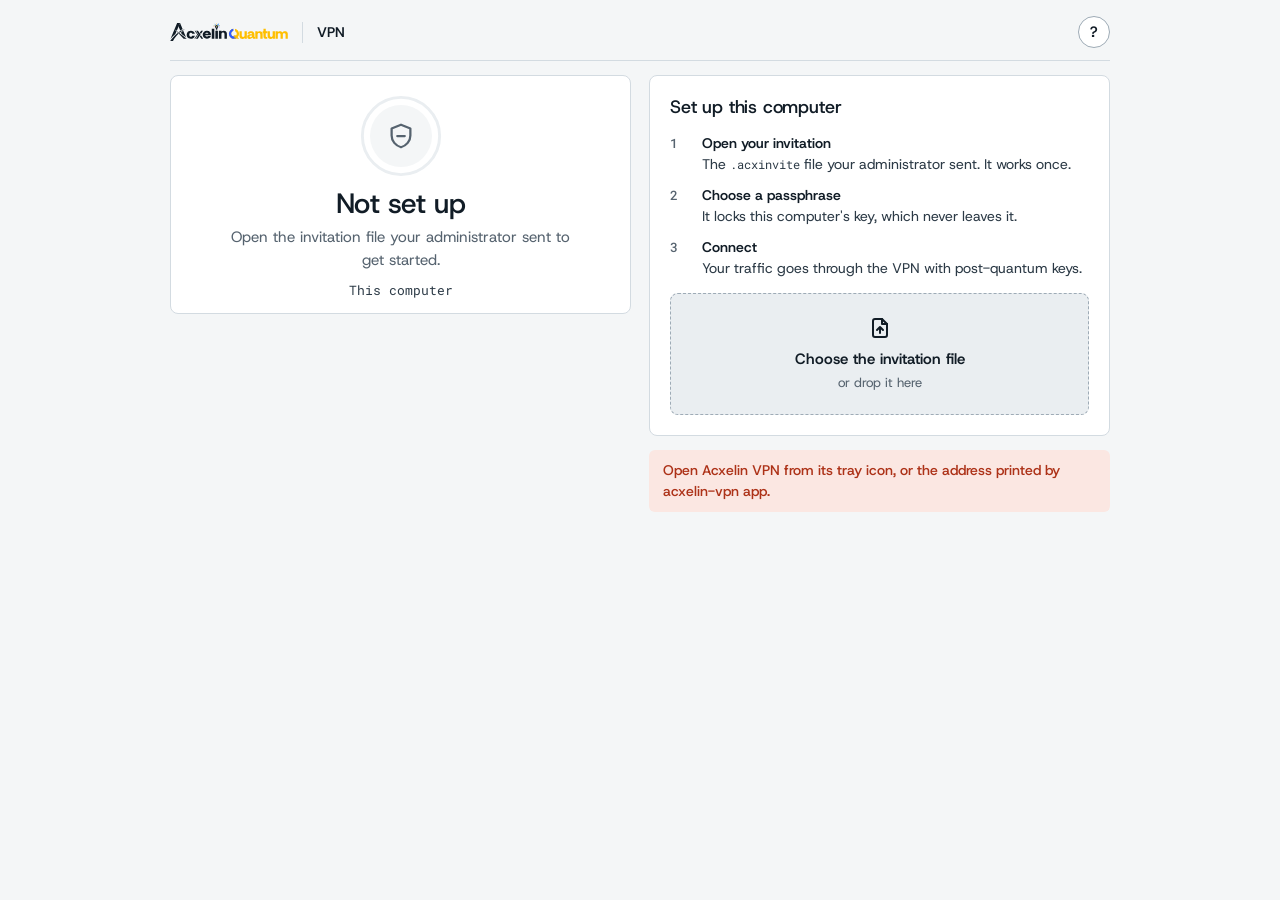
<file: products/vpn/src/acxelin_vpn/app.html>
<!doctype html>
<html lang="en">
<meta charset="utf-8">
<link rel="icon" href="[data-uri]">
<meta name="viewport" content="width=device-width, initial-scale=1">
<meta name="theme-color" content="#f3f1ea" media="(prefers-color-scheme: light)">
<meta name="theme-color" content="#0e141b" media="(prefers-color-scheme: dark)">
<title>Acxelin VPN</title>
<style>
@font-face { font-family: "Host Grotesk"; font-weight: 400 600; font-display: swap; src: url("[data-uri]") format("woff2"); }

@font-face { font-family: "Roboto Mono"; font-weight: 400 500; font-display: swap; src: url("[data-uri]") format("woff2"); }
/* Acxelin's system: cool paper and blue-black ink, hairline panes, Host Grotesk for words and Roboto Mono for data. Colour
   is a verdict: ok = protected with post-quantum keys, bad = not protected, exposed (amber) = on the way. */
:root {
  --paper: #f4f6f7; --pane: #ffffff; --sunken: #eaeef1; --select: #e1e8ee; --ink: #111c26; --body: #2c3a46; --muted: #56636f;
  --rule: #d3dbe1; --rule-strong: #9eabb6; --amber: #ffbf00; --exposed: #8a5600; --exposed-ground: #fff3d1;
  --ok: #17704a; --ok-ground: #e3f3ea; --bad: #ad3218; --bad-ground: #fbe7e2;
  --display: "Host Grotesk", "Segoe UI", system-ui, sans-serif; --mono: "Roboto Mono", ui-monospace, "SF Mono", Menlo, Consolas, monospace;
  color-scheme: light;
}
@media (prefers-color-scheme: dark) {
  :root:not([data-theme="light"]) { --paper: #0d1318; --pane: #131b22; --sunken: #18222b; --select: #1f2d39; --ink: #edf2f6; --body: #c3ccd4;
    --muted: #95a2ad; --rule: #26323d; --rule-strong: #4b5a67; --exposed: #ffcf4d; --exposed-ground: #2c2410; --ok: #5fd197; --ok-ground: #12291f;
    --bad: #ff8c74; --bad-ground: #2f1712; color-scheme: dark; }
}
:root[data-theme="dark"] { --paper: #0d1318; --pane: #131b22; --sunken: #18222b; --select: #1f2d39; --ink: #edf2f6; --body: #c3ccd4;
  --muted: #95a2ad; --rule: #26323d; --rule-strong: #4b5a67; --exposed: #ffcf4d; --exposed-ground: #2c2410; --ok: #5fd197; --ok-ground: #12291f;
  --bad: #ff8c74; --bad-ground: #2f1712; color-scheme: dark; }
* { box-sizing: border-box; }
[hidden] { display: none !important; }
html, body { min-height: 100%; }
body { margin: 0; background: var(--paper); color: var(--body); font: 400 15px/1.5 var(--display); -webkit-font-smoothing: antialiased;
  padding: 0 16px 28px; caret-color: var(--ink); font-variant-numeric: tabular-nums; }
::selection { background: var(--amber); color: #111c26; }
button, input { font: inherit; color: inherit; }
:focus-visible { outline: 2px solid var(--ink); outline-offset: 2px; }
code, .mono { font-family: var(--mono); font-size: .88em; }
.app { max-width: 460px; margin: 0 auto; display: grid; gap: 14px; }

.bar { display: flex; align-items: center; gap: 14px; padding: 16px 0 12px; border-bottom: 1px solid var(--rule); }
.logo { display: block; width: 118px; height: auto; color: var(--ink); }
.tag { color: var(--ink); font-weight: 600; font-size: 14px; padding-left: 14px; border-left: 1px solid var(--rule); }
.bar .sp { flex: 1; }
.icon-btn { width: 32px; height: 32px; border-radius: 50%; border: 1px solid var(--rule-strong); background: var(--pane); color: var(--ink);
  display: grid; place-items: center; cursor: pointer; font-weight: 600; }
.icon-btn:hover { border-color: var(--ink); }

/* The status: what this computer is, in one pane. The ring is the time left until the next key. */
main { display: grid; gap: 14px; }
main { --state: var(--muted); }
main[data-state="protected"] { --state: var(--ok); }
main[data-state="connecting"], main[data-state="agreed"] { --state: var(--exposed); }
main[data-state="not_protected"] { --state: var(--bad); }
main[data-state="degraded"] { --state: var(--exposed); }
.hero { background: var(--pane); border: 1px solid var(--rule); border-radius: 8px; padding: 22px 20px 16px;
  display: grid; justify-items: center; text-align: center; gap: 4px; }
.dial { position: relative; width: 132px; height: 132px; margin-bottom: 10px; }
.dial svg.ring { position: absolute; inset: 0; width: 100%; height: 100%; transform: rotate(-90deg); }
.dial .track { fill: none; stroke: var(--sunken); stroke-width: 7; }
.dial .arc { fill: none; stroke: var(--state); stroke-width: 7; stroke-linecap: round; transition: stroke-dashoffset .9s linear, stroke .3s; }
main[data-state="connecting"] .dial svg.ring { animation: spin 1.4s linear infinite; }
@keyframes spin { to { transform: rotate(270deg); } }
@media (prefers-reduced-motion: reduce) { main[data-state="connecting"] .dial svg.ring { animation: none; } .dial .arc { transition: none; } }
.core { position: absolute; inset: 18px; border-radius: 50%; display: grid; place-items: center; background: var(--paper); color: var(--state); }
.core svg { width: 44px; height: 44px; }
.core .i { display: none; }
main[data-state="protected"] .i-ok, main[data-state="connecting"] .i-wait, main[data-state="agreed"] .i-wait,
main[data-state="not_protected"] .i-bad, main[data-state="degraded"] .i-bad, main[data-state="disconnected"] .i-off, main[data-state="none"] .i-off { display: block; }
#word { margin: 0; font: 500 28px/1.15 var(--display); letter-spacing: -.02em; color: var(--ink); text-wrap: balance; }
#line { margin: 2px 0 0; color: var(--muted); max-width: 36ch; text-wrap: pretty; }
.kicker { margin: 6px 0 0; font: 400 13px/1.4 var(--mono); color: var(--body); }
.pq { margin-top: 10px; display: inline-flex; align-items: center; gap: 8px; flex-wrap: wrap; justify-content: center; font: 400 13px var(--mono); color: var(--body); }
.pq b { color: var(--ink); font-weight: 500; }
.chip, .pill { display: inline-flex; align-items: center; padding: 2px 8px; border-radius: 4px; font: 500 12px/1.5 var(--display);
  background: var(--ok-ground); color: var(--ok); }
.chip.no, .pill.no { background: var(--bad-ground); color: var(--bad); }
.pill { margin-right: 6px; }
.facts { margin: 14px 0 0; width: 100%; display: grid; grid-template-columns: repeat(2, minmax(0, 1fr)); border-top: 1px solid var(--rule); text-align: left; }
.facts div { padding: 10px 6px 2px; min-width: 0; }
.facts div:nth-child(odd) { padding-right: 12px; }
.facts dt { font-size: 12.5px; color: var(--muted); }
.facts dd { margin: 2px 0 0; color: var(--ink); overflow-wrap: anywhere; font: 400 13px/1.45 var(--mono); }

/* The actions, one pane at a time. */
.sheet { background: var(--pane); border: 1px solid var(--rule); border-radius: 8px; padding: 20px; display: grid; gap: 14px; }
.sheet h2 { margin: 0; font: 500 18px/1.3 var(--display); letter-spacing: -.01em; color: var(--ink); }
.steps { list-style: none; margin: 0; padding: 0; display: grid; gap: 10px; counter-reset: step; }
.steps li { counter-increment: step; display: grid; grid-template-columns: 22px minmax(0, 1fr); gap: 0 10px; color: var(--body); font-size: 14px; }
.steps li::before { content: counter(step); grid-row: span 2; font: 500 13px/1.6 var(--mono); color: var(--muted); }
.steps b { color: var(--ink); font-weight: 600; }
.drop { position: relative; display: grid; justify-items: center; gap: 2px; text-align: center; padding: 22px 16px; border: 1px dashed var(--rule-strong);
  border-radius: 8px; background: var(--sunken); cursor: pointer; transition: border-color .15s, background .15s; }
.drop:hover, .drop.over, .drop:focus-within { border-color: var(--ink); background: var(--select); }
.drop b { font-weight: 600; color: var(--ink); }
.drop span { color: var(--muted); font-size: 13px; }
.drop svg { width: 24px; height: 24px; color: var(--ink); margin-bottom: 6px; }
.drop input { position: absolute; width: 1px; height: 1px; opacity: 0; }
.invite { display: flex; align-items: center; gap: 10px; padding: 10px 12px; border-radius: 6px; background: var(--sunken); font-size: 13px; min-width: 0; }
.invite svg { width: 18px; height: 18px; color: var(--ink); flex: none; }
.invite span { min-width: 0; flex: 1; overflow-wrap: anywhere; }
.invite b { font: 500 13px var(--mono); color: var(--ink); }
.invite em { font-style: normal; color: var(--muted); }
.link { background: none; border: 0; padding: 0; color: var(--ink); font-weight: 500; font-size: 13px; cursor: pointer; text-decoration: underline;
  text-decoration-color: var(--rule-strong); text-underline-offset: 3px; white-space: nowrap; }
.link:hover { text-decoration-color: currentColor; }
.field { display: grid; gap: 6px; }
.field > span { font-weight: 600; font-size: 14px; color: var(--ink); }
.field small { color: var(--muted); font-size: 12.5px; }
.secret { display: flex; border: 1px solid var(--rule-strong); border-radius: 6px; background: var(--pane); }
.secret:focus-within { border-color: var(--ink); outline: 1px solid var(--ink); }
.secret input { flex: 1; min-width: 0; border: 0; background: none; padding: 11px 12px; outline: none; font-size: 15px; color: var(--ink); }
.secret button { border: 0; background: none; padding: 0 12px; color: var(--muted); font-size: 13px; font-weight: 500; cursor: pointer; }
.secret button:hover { color: var(--ink); }
.go { width: 100%; border: 1px solid var(--ink); border-radius: 6px; min-height: 46px; padding: 0 18px; font: 500 16px/1 var(--display); cursor: pointer;
  background: var(--ink); color: var(--paper); display: flex; align-items: center; justify-content: center; gap: 10px; }
.go:hover { opacity: .9; }
.go svg { width: 18px; height: 18px; }
.go.quiet { background: var(--pane); color: var(--ink); border-color: var(--rule-strong); }
.go.quiet:hover { border-color: var(--ink); opacity: 1; }
.go:disabled { opacity: .55; cursor: default; }
#error { margin: 0; padding: 10px 14px; border-radius: 6px; background: var(--bad-ground); color: var(--bad); font-weight: 500; font-size: 14px; }
#error:empty { display: none; }
#warn { margin: 0; padding: 10px 14px; border-radius: 6px; border: 1px solid var(--rule-strong); background: var(--pane); color: var(--ink); font-size: 14px; }
details { background: var(--pane); border: 1px solid var(--rule); border-radius: 8px; padding: 14px 20px; }
summary { cursor: pointer; font-weight: 500; color: var(--ink); list-style: none; display: flex; align-items: center; justify-content: space-between; }
summary::-webkit-details-marker { display: none; }
summary::after { content: "+"; font: 400 18px/1 var(--mono); color: var(--muted); }
details[open] summary::after { content: "\2212"; }
details dl { margin: 12px 0 2px; display: grid; grid-template-columns: max-content minmax(0, 1fr); gap: 6px 18px; font-size: 14px; }
details dt { color: var(--muted); }
details dd { margin: 0; overflow-wrap: anywhere; color: var(--ink); font: 400 13px/1.5 var(--mono); }
footer { display: grid; justify-items: center; gap: 6px; }
.note { margin: 0; color: var(--muted); font-size: 12.5px; text-align: center; text-wrap: balance; max-width: 40ch; }
@media (max-width: 400px) { .dial { width: 116px; height: 116px; } #word { font-size: 25px; } .hero { padding-inline: 16px; } }
/* before the first connection the ring is small, so the whole set-up fits a laptop window without scrolling */
main:is([data-state="none"], [data-state="disconnected"]) .dial { width: 84px; height: 84px; margin-bottom: 6px; }
main:is([data-state="none"], [data-state="disconnected"]) .core { inset: 11px; }
main:is([data-state="none"], [data-state="disconnected"]) .core svg { width: 30px; height: 30px; }
main:is([data-state="none"], [data-state="disconnected"]) .hero { padding-block: 18px 14px; }
@media (max-height: 760px) { .bar { padding-top: 10px; } .sheet { padding: 16px; gap: 10px; } .steps { gap: 6px; } .drop { padding: 14px; } .secret input { padding-block: 9px; } .go { min-height: 42px; } }
main[data-state="none"] + footer { display: none; }
@media (max-height: 720px) {
  main:is([data-state="none"], [data-state="disconnected"]) .dial { width: 64px; height: 64px; }
  main:is([data-state="none"], [data-state="disconnected"]) .core { inset: 8px; }
  main:is([data-state="none"], [data-state="disconnected"]) .core svg { width: 24px; height: 24px; }
  #word { font-size: 25px; }
}
/* a wide window (a browser tab) shows the status beside the actions instead of one narrow column */
@media (min-width: 880px) {
  .app { max-width: 940px; }
  main { grid-template-columns: minmax(0, 1fr) minmax(0, 1fr); align-items: start; gap: 0 18px; }
  main > :not(.hero) { margin-bottom: 14px; }
  .hero { grid-row: 1 / span 5; position: sticky; top: 16px; }
}
</style>
<body>
<div class="app">
  <header class="bar">
    <svg class="logo" viewBox="0 0 537 83" role="img" aria-label="Acxelin Quantum" fill="none" xmlns="http://www.w3.org/2000/svg"><g clip-path="url(#logo-a)"><g clip-path="url(#logo-b)"><path d="M45.727-.055 30.916 34.77 22 29.5l7.014 9.741-4.467 10.504s-6.8 5.958-10.53 9.776C8.708 64.956 1.615 73.43 1.576 73.477L32.367-.055h13.36Z" fill="currentColor"/><path d="M72.598 65.102 53.05 50.13l-2.955-7.071c3.113-2.912 7.072-5.685 10.242-7.71l12.26 29.753ZM57.714 28.984c-3.302 1.384-8.196 3.706-11.268 5.341l-7.67-18.358 3.149-8.038 3.802-8.037 11.987 29.092Z" fill="currentColor"/><path d="M38.603 49.386C29.313 58.439 20.401 69.767 13 83H0c6.503-9.163 18.947-24.965 34.955-37.595l3.648 3.98ZM72.5 27c-8.842 3.01-18.767 8.957-28.515 17.43l-3.82-2.922C49.964 34.57 60.902 29.078 72.5 27ZM62.135 72.045h14L24 31.5l38.135 40.545Z" fill="currentColor"/><path d="M222.015 17.022h3.835c.635 0 1.15.401 1.15.895s-.515.895-1.15.895h-3.835c-.635 0-1.15-.4-1.15-.895 0-.494.515-.895 1.15-.895Z" fill="#8C52FF"/><path d="M198.243 16.895h3.834c.635 0 1.151.4 1.151.894s-.516.895-1.151.895h-3.834c-.635 0-1.15-.4-1.15-.895 0-.494.515-.894 1.15-.894Z" fill="#FF3A3A"/><path d="m199.782 9.792 3.795 2.191c.419.242.555.79.305 1.225-.251.434-.794.59-1.213.348l-3.795-2.191c-.42-.242-.556-.79-.305-1.225.25-.434.794-.59 1.213-.348Z" fill="#4CA626"/><path d="m205.375 4.47 1.917 3.321c.318.55.223 1.2-.211 1.45-.434.251-1.044.009-1.362-.542l-1.917-3.32c-.317-.55-.223-1.2.212-1.45.434-.251 1.044-.008 1.361.542Z" fill="#0B55C4"/><path d="M212.813 2.562v4.382c0 .484-.4.876-.894.876a.885.885 0 0 1-.895-.876V2.562c0-.484.4-.877.895-.877.494 0 .894.393.894.877Z" fill="#FFBF00"/><path d="m220.383 5.312-1.917 3.32c-.318.55-.928.793-1.362.543-.434-.251-.529-.9-.211-1.45l1.917-3.321c.317-.55.927-.793 1.361-.542.435.25.529.9.212 1.45Z" fill="#1F80FF" stroke="#1F80FF" stroke-width="1.543" stroke-linecap="round"/><path d="m225.176 11.11-3.795 2.19c-.419.242-.962.086-1.213-.348-.25-.434-.114-.983.305-1.225l3.795-2.19c.419-.243.963-.087 1.213.348.251.434.114.982-.305 1.224Z" fill="#007A3F"/><circle opacity=".5" cx="212.128" cy="15.848" r="5.883" fill="url(#logo-c)"/><path fill-rule="evenodd" clip-rule="evenodd" d="M213.332 30.979a.833.833 0 0 1 0 1.663h-2.421a.832.832 0 1 1 0-1.664h2.421Zm1.666-2.271a.833.833 0 0 1 0 1.665h-5.751a.832.832 0 1 1 0-1.665h5.751Zm-2.894-19.42c1.943 0 3.806.774 5.18 2.151a7.157 7.157 0 0 1 2.081 5.247 7.561 7.561 0 0 1-2.209 5.217c-1.217 1.221-1.583 3.358-1.594 3.84-.012.48-.651 1.5-1.362 1.5h-3.919c-.931 0-1.636-.262-1.637-1.5 0-1.24-1.065-3.502-1.481-3.745-1.55-1.03-2.292-3.571-2.322-5.312a7.177 7.177 0 0 1 2.084-5.247 7.317 7.317 0 0 1 5.179-2.151Zm-.144 4.568c-.022.052-.702 1.672-1.567 2.613-.766.832-2.538 1.339-2.538 1.339s1.773.694 2.553 1.436c.899.856 1.544 2.533 1.552 2.552 0 0 .281-1.706 1.283-2.552.847-.714 2.509-1.418 2.553-1.436-.035-.011-1.715-.533-2.553-1.34-.967-.93-1.275-2.568-1.283-2.612Zm2.672-2.649c-.011.028-.339.808-.755 1.26-.369.4-1.22.645-1.225.646 0 0 .855.336 1.231.694.434.413.746 1.222.749 1.231 0 0 .136-.823.62-1.231.406-.343 1.201-.681 1.231-.694-.024-.007-.829-.258-1.231-.645-.466-.449-.615-1.238-.62-1.261Z" fill="currentColor"/><path d="M222.627 71.809V35.177h11.542v3.954c2.478-2.407 7.775-3.984 11.017-3.984 4.647 0 8.169 1.499 10.568 4.497 2.398 2.948 3.597 5.383 3.597 10.13v22.035h-11.467V51.198c0-2.349-.574-4.222-1.724-5.621-1.149-1.45-2.873-2.174-5.171-2.174-2.248 0-3.947.75-5.096 2.249-1.15 1.449-1.724 3.297-1.724 5.546v20.61h-11.542ZM206.558 71.809V35.095h11.514v36.714h-11.514ZM190.133 71.809V25.862h11.542V71.81h-11.542ZM167.698 71.809c-11.311 0-18.926-8.354-18.926-19.05 0-8.796 7.615-17.881 19.114-17.881 12.248 0 19.904 9.085 18.664 20.592h-26.235c.334 3.909 4.494 6.347 7.383 6.347 2.89 0 4.736-1.125 5.809-2.83h12.368c-1.892 7.902-10.145 12.822-18.177 12.822Zm-7.383-22.64h14.542c0-2.556-3.282-5.206-7.159-5.206-3.905 0-7.383 2.756-7.383 5.206ZM95.037 71.809c-3.748 0-7.047-.751-9.895-2.253-2.849-1.502-5.098-3.614-6.747-6.335-1.6-2.77-2.399-6.007-2.399-9.715 0-3.567.775-6.71 2.324-9.433 1.55-2.769 3.748-4.927 6.597-6.476 2.849-1.596 6.222-2.394 10.12-2.394 4.398 0 8.246 1.08 11.544 3.239 3.299 2.111 5.523 5.49 6.672 10.136h-12.369c-.5-1.36-1.274-2.37-2.324-3.027-1-.704-2.249-1.055-3.748-1.055-1.649 0-2.998.422-4.048 1.267-1 .844-1.749 1.947-2.249 3.308-.45 1.361-.674 2.84-.674 4.435 0 1.549.225 3.027.674 4.435.5 1.36 1.25 2.464 2.25 3.308 1.049.845 2.398 1.268 4.047 1.268 1.5 0 2.749-.352 3.748-1.056 1.05-.704 1.824-1.713 2.324-3.027h12.369c-.699 2.862-1.899 5.28-3.598 7.25-1.699 1.971-3.798 3.497-6.297 4.576-2.449 1.032-5.222 1.549-8.32 1.549Z" fill="currentColor"/><path d="M128 52.74 115.636 35h-3.606l11.849 17.74L111 72h3.606L128 52.74Z" fill="currentColor"/><path d="M139 52.74 127.308 35h-8.334l11.205 17.74L118 72h8.333L139 52.74Z" fill="currentColor"/><path d="M151 72h-8.333L136 61.862l4.379-6.659L151 72Zm-17.82-19.26-1.56 2.463L130 52.74l1.623-2.464 1.557 2.464Zm7.196-2.465L136 43.635 141.692 35h8.333l-9.649 15.275Z" fill="currentColor"/></g><path d="M326.653 56.644c0 2.086.522 3.788 1.565 5.103 1.044 1.316 2.609 1.974 4.696 1.974 2.086 0 3.651-.658 4.695-1.974 1.043-1.316 1.565-3.017 1.565-5.103v-19.01h10.48v34.492h-10.48v-4.662c-1.179 1.678-2.631 2.948-4.355 3.81-1.724.817-3.607 1.225-5.649 1.225-2.812 0-5.194-.612-7.144-1.837-1.905-1.27-3.358-2.994-4.356-5.172-.952-2.223-1.428-4.74-1.428-7.553V37.633h10.411v19.01Zm41.644-19.53c3.13 0 5.875.59 8.234 1.769 2.404 1.134 4.264 2.79 5.58 4.968 1.315 2.132 1.973 4.718 1.973 7.757v9.086c0 .998.137 1.77.409 2.314.317.544 1.111.816 2.382.816v8.302c-2.178 0-3.993-.136-5.445-.408-1.451-.272-2.676-.772-3.674-1.497-.998-.772-1.906-2.327-2.722-3.779-1.497 1.997-3.266 3.517-5.308 4.56-2.041.998-4.446 1.497-7.213 1.497-1.951 0-3.766-.385-5.444-1.156-1.679-.817-3.04-1.974-4.083-3.47-.998-1.543-1.497-3.404-1.497-5.581 0-2.495.658-4.514 1.973-6.057 1.316-1.587 3.062-2.745 5.24-3.47 2.223-.726 4.651-1.09 7.282-1.09h7.621c0-1.179-.204-2.222-.612-3.13-.409-.906-1.022-1.61-1.838-2.108-.817-.545-1.837-.817-3.062-.817-1.27 0-2.427.272-3.47.817-1.044.544-1.702 1.474-1.974 2.79h-10.14c.182-2.496 1.022-4.628 2.519-6.397 1.497-1.815 3.402-3.222 5.716-4.22 2.359-.998 4.877-1.497 7.553-1.497Zm86.353 19.382c0 2.087.522 3.788 1.565 5.104 1.044 1.315 2.609 1.973 4.696 1.973 2.086 0 3.652-.658 4.695-1.973 1.043-1.316 1.565-3.017 1.565-5.104v-19.01h10.48v34.492h-10.48v-4.663c-1.179 1.679-2.631 2.949-4.355 3.811-1.724.816-3.606 1.225-5.648 1.226-2.812 0-5.194-.613-7.145-1.838-1.905-1.27-3.357-2.995-4.356-5.172-.952-2.223-1.428-4.74-1.428-7.553V37.486h10.411v19.01ZM288.078 36.791c-5.507 1.376-9.586 6.357-9.586 12.29 0 6.996 5.671 12.668 12.667 12.668 6.996 0 12.668-5.672 12.668-12.668 0-5.252-3.196-9.757-7.749-11.677V26.526c10.384 2.254 18.163 11.496 18.163 22.555 0 12.748-10.335 23.082-23.082 23.082-12.748 0-23.081-10.335-23.081-23.082 0-11.702 8.709-21.369 20-22.875v10.585Zm120.563.322c4.219 0 7.417 1.361 9.595 4.083 2.177 2.677 3.266 6.17 3.266 10.48v20.45H411.09V52.969c0-2.132-.521-3.834-1.564-5.104-1.044-1.315-2.61-1.973-4.696-1.973-2.042 0-3.584.68-4.627 2.042-1.044 1.315-1.566 2.994-1.566 5.035v19.157h-10.479v-34.64h10.479v4.527c1.225-1.724 2.677-2.971 4.356-3.742 1.678-.772 3.561-1.158 5.648-1.158Zm27.218.373h6.873v8.643h-6.873v14.224c0 1.135.227 1.907.681 2.315.499.363 1.315.544 2.449.544h3.743v8.914h-5.309c-3.992 0-7.008-.975-9.049-2.926-1.997-1.95-2.995-4.945-2.995-8.982v-14.09h-3.539v-8.642h3.539V26.602h10.48v10.884Zm86.974-.373c2.722 0 5.105.545 7.146 1.634 2.041 1.089 3.607 2.722 4.695 4.9 1.134 2.132 1.701 4.786 1.701 7.961v20.37h-10.411v-19.01c0-2.131-.522-3.788-1.565-4.967-1.043-1.225-2.586-1.837-4.627-1.837-2.087 0-3.652.612-4.695 1.837-.998 1.225-1.497 2.881-1.497 4.968v19.01h-10.481v-19.01c0-2.042-.521-3.675-1.564-4.9-.998-1.27-2.541-1.905-4.628-1.905-2.041 0-3.584.612-4.627 1.837-1.044 1.18-1.566 2.836-1.566 4.968v19.01h-10.479V37.485h10.479v4.255c1.18-1.497 2.586-2.63 4.219-3.402 1.679-.817 3.494-1.226 5.444-1.226 2.133 0 4.243.522 6.33 1.566 2.086 1.043 3.742 2.654 4.966 4.83 1.089-1.723 2.586-3.22 4.492-4.49 1.905-1.27 4.128-1.906 6.668-1.906ZM367.072 57.256c-.907 0-1.747.136-2.518.408-.771.227-1.383.613-1.837 1.157-.453.5-.68 1.202-.68 2.11 0 1.315.431 2.245 1.293 2.79a5.603 5.603 0 0 0 2.858.749c1.315 0 2.518-.273 3.606-.818a7.094 7.094 0 0 0 2.722-2.449c.681-1.043 1.021-2.223 1.021-3.539v-.408h-6.465Z" fill="#FFBF00"/><path d="M288.078 36.791c-5.507 1.376-9.586 6.357-9.586 12.29 0 6.996 5.671 12.668 12.667 12.668 1.932 0 3.762-.434 5.401-1.208l7.63 7.592a22.973 22.973 0 0 1-13.031 4.03c-12.748 0-23.081-10.335-23.081-23.082 0-11.702 8.709-21.369 20-22.875v10.585Z" fill="#2E5BFF"/><path d="M315.237 71.923h-10.968l-16.257-16.087h10.968l16.257 16.087Z" fill="#FFBF00"/><path fill-rule="evenodd" clip-rule="evenodd" d="M301.846 69.541a22.917 22.917 0 0 1-8.118 2.48V61.486c.353-.072.7-.16 1.041-.262l7.077 8.317Z" fill="#FFBF00"/></g><defs><clipPath id="logo-a"><path fill="#fff" d="M0 0h536.776v83H0z"/></clipPath><clipPath id="logo-b"><path fill="#fff" d="M0 0h259v83H0z"/></clipPath><radialGradient id="logo-c" cx="0" cy="0" r="1" gradientTransform="matrix(-.8935 7.74501 -7.74458 -.89266 212.092 14.82)" gradientUnits="userSpaceOnUse"><stop offset=".163" stop-color="#FFD900"/><stop offset="1" stop-color="#FFD900" stop-opacity="0"/></radialGradient></defs></svg><span class="tag">VPN</span><span class="sp"></span>
    <button class="icon-btn" id="tour" type="button" aria-label="Take the tour" title="Take the tour">?</button>
  </header>
  <main data-state="none">
    <section class="hero" id="hero" aria-live="polite">
      <div class="dial" aria-hidden="true">
        <svg class="ring" viewBox="0 0 200 200"><circle class="track" cx="100" cy="100" r="92"/><circle class="arc" id="arc" cx="100" cy="100" r="92" stroke-dasharray="578" stroke-dashoffset="578"/></svg>
        <div class="core">
          <svg class="i i-ok" viewBox="0 0 24 24" fill="none" stroke="currentColor" stroke-width="1.8" stroke-linecap="round" stroke-linejoin="round"><path d="M12 3 4.5 6v5.5c0 4.6 3.2 8.3 7.5 9.5 4.3-1.2 7.5-4.9 7.5-9.5V6L12 3Z"/><path d="m8.6 12.2 2.4 2.4 4.6-4.8"/></svg>
          <svg class="i i-wait" viewBox="0 0 24 24" fill="none" stroke="currentColor" stroke-width="1.8" stroke-linecap="round" stroke-linejoin="round"><path d="M12 3 4.5 6v5.5c0 4.6 3.2 8.3 7.5 9.5 4.3-1.2 7.5-4.9 7.5-9.5V6L12 3Z"/><path d="M12 8v4.5l2.6 1.6"/></svg>
          <svg class="i i-bad" viewBox="0 0 24 24" fill="none" stroke="currentColor" stroke-width="1.8" stroke-linecap="round" stroke-linejoin="round"><path d="M12 3 4.5 6v5.5c0 4.6 3.2 8.3 7.5 9.5 4.3-1.2 7.5-4.9 7.5-9.5V6L12 3Z"/><path d="M12 8v4.5M12 16h.01"/></svg>
          <svg class="i i-off" viewBox="0 0 24 24" fill="none" stroke="currentColor" stroke-width="1.8" stroke-linecap="round" stroke-linejoin="round"><path d="M12 3 4.5 6v5.5c0 4.6 3.2 8.3 7.5 9.5 4.3-1.2 7.5-4.9 7.5-9.5V6L12 3Z"/><path d="M9 12h6"/></svg>
        </div>
      </div>
      <h1 id="word">Not set up</h1>
      <p id="line">Open the invitation file your administrator sent to get started.</p>
      <p class="kicker" id="kicker">This computer</p>
      <p class="pq" id="pq" hidden></p>
      <dl class="facts" id="facts" hidden></dl>
    </section>

    <section class="sheet" id="setup">
      <h2>Set up this computer</h2>
      <ol class="steps">
        <li><b>Open your invitation</b><span>The <code>.acxinvite</code> file your administrator sent. It works once.</span></li>
        <li><b>Choose a passphrase</b><span>It locks this computer's key, which never leaves it.</span></li>
        <li><b>Connect</b><span>Your traffic goes through the VPN with post-quantum keys.</span></li>
      </ol>
      <label class="drop" id="drop">
        <svg viewBox="0 0 24 24" fill="none" stroke="currentColor" stroke-width="2" stroke-linecap="round" stroke-linejoin="round" aria-hidden="true"><path d="M14 3H7a2 2 0 0 0-2 2v14a2 2 0 0 0 2 2h10a2 2 0 0 0 2-2V8l-5-5Z"/><path d="M14 3v5h5M12 17v-6m-3 3 3-3 3 3"/></svg>
        <b>Choose the invitation file</b>
        <span>or drop it here</span>
        <input type="file" id="invite" accept=".acxinvite,.pqcinvite,application/json">
      </label>
    </section>

    <form class="sheet" id="form" hidden novalidate>
      <div class="invite">
        <svg viewBox="0 0 24 24" fill="none" stroke="currentColor" stroke-width="2" stroke-linecap="round" stroke-linejoin="round" aria-hidden="true"><path d="M14 3H7a2 2 0 0 0-2 2v14a2 2 0 0 0 2 2h10a2 2 0 0 0 2-2V8l-5-5Z"/><path d="M14 3v5h5"/></svg>
        <span><b id="inv-name"></b> <em id="inv-note"></em></span>
        <button type="button" class="link" id="other">Change</button>
      </div>
      <label class="field"><span id="pass-label">Passphrase</span>
        <span class="secret"><input type="password" id="pass" autocomplete="current-password" required><button type="button" class="show" aria-label="Show passphrase">Show</button></span>
      </label>
      <label class="field" id="again"><span>Type it again</span>
        <span class="secret"><input type="password" id="repeat" autocomplete="new-password"><button type="button" class="show" aria-label="Show passphrase">Show</button></span>
        <small>There is no way to recover it. If it is lost, ask your administrator for a new invitation.</small>
      </label>
      <button class="go" id="connect" type="submit">Connect</button>
    </form>

    <section id="running" hidden>
      <button class="go quiet" id="disconnect" type="button"><svg viewBox="0 0 24 24" fill="none" stroke="currentColor" stroke-width="2" stroke-linecap="round" aria-hidden="true"><path d="M12 3v8M6.3 7.3a8 8 0 1 0 11.4 0"/></svg>Disconnect</button>
    </section>

    <p id="error" role="alert"></p>
    <p id="warn" role="status" hidden></p>

    <details id="more" hidden>
      <summary>Connection details</summary>
      <dl id="details"></dl>
    </details>
  </main>
  <footer><p class="note" id="note">Closing this window keeps the VPN on. Disconnect, or quit Acxelin VPN, to turn it off.</p></footer>
</div>
<script>
"use strict";
const $ = id => document.getElementById(id);
const store = (() => { try { return window.sessionStorage; } catch { return null; } })();
const ticket = location.hash.slice(1);
history.replaceState(null, "", location.pathname);
let token = "";
try { token = store?.getItem("vpn-key") || ""; } catch {}

const WORDS = {none: "Not set up", protected: "Protected", connecting: "Connecting…", agreed: "Keys agreed, not protected", degraded: "Degraded", not_protected: "Not protected", disconnected: "Disconnected"};
const RING = 2 * Math.PI * 92;
let busy = false, timer = null, last = null, clock = null;

class Stopped extends Error {}

async function call(method, path, body) {
  let r;
  try {
    r = await fetch(path, {method, headers: {"Authorization": "Bearer " + token, "Content-Type": "application/json"}, body: body && JSON.stringify(body)});
  } catch {
    throw new Stopped("The VPN app is not running any more. Open Acxelin VPN again.");
  }
  const data = await r.json().catch(() => ({}));
  if (r.status === 401 || r.status === 429) throw new Stopped(data.error || "This window's key was not accepted.");
  if (!r.ok) { if (data.state) render(data.state); throw new Error(data.error || "Something went wrong (" + r.status + ")."); }
  return data;
}

function ago(s) {
  return s < 120 ? s + " s ago" : s < 7200 ? Math.floor(s / 60) + " min ago" : Math.floor(s / 3600) + " h ago";
}

function since(t) {
  const s = Math.max(0, Math.round(Date.now() / 1000 - t));
  if (s < 60) return "under a minute";
  const m = Math.floor(s / 60), h = Math.floor(m / 60);
  return h ? h + " h " + (m % 60) + " min" : m + " min";
}
const mmss = s => Math.floor(s / 60) + ":" + String(Math.max(0, s) % 60).padStart(2, "0");

function rows(el, list, wrap) {
  el.replaceChildren(...list.filter(r => r[1] != null && r[1] !== "").map(([k, v, cls]) => {
    const dt = document.createElement("dt"), dd = document.createElement("dd");
    dt.textContent = k;
    if (v instanceof Node) dd.append(v); else dd.textContent = v;
    if (cls) dd.className = cls;
    if (!wrap) return [dt, dd];
    const div = document.createElement("div"); div.append(dt, dd); return [div];
  }).flat());
  el.hidden = !el.children.length;
}

function ring(fraction) {
  $("arc").style.strokeDashoffset = String(RING * (1 - Math.max(0, Math.min(1, fraction))));
}

function tick() {
  const st = last?.status, k = st?.key_agreement;
  if (!k || !clock || !["protected", "agreed"].includes(st.state)) return;
  const left = Math.max(0, Math.round(clock.next - (Date.now() - clock.at) / 1000));
  ring(left / k.psk_rotation_s);
  $("renew").textContent = mmss(left);
}

function render(s) {
  last = s;
  const st = s.status || {state: "disconnected"}, inv = s.invitation, running = st.state !== "disconnected";
  const state = !inv && !running ? "none" : st.state;
  document.querySelector("main").dataset.state = state;
  $("word").textContent = WORDS[state] || state;
  document.title = (WORDS[state] || state) + " · Acxelin VPN";
  $("kicker").textContent = inv ? (inv.name + " · this computer") : "This computer";
  const scope = st.full_tunnel ? "All of this computer's traffic goes through the VPN. If the connection drops, traffic is blocked rather than sent unprotected."
    : st.routes ? "Traffic to your organisation's networks goes through the VPN. Everything else uses your normal connection." : "";
  $("line").textContent = {
    none: s.error ? "That invitation could not be used. Open the file your administrator sent." : "Open the invitation file your administrator sent to get started.",
    protected: scope,
    connecting: "Keys are agreed with the gateway. Waiting for the tunnel's first handshake.",
    degraded: "Key renewal is failing (" + (st.error || "the gateway cannot be reached") + "), but the tunnel still works, so it stays on the last key for at most " +
      Math.max(0, Math.round((st.degraded_left_s || 0) / 60)) + " more minutes, then stops. Retrying automatically.",
    agreed: "Keys were agreed, but no tunnel is configured (started with --no-apply), so this computer is not protected.",
    not_protected: /revoked/.test(st.error || "") ? "Your access was revoked, so this computer is not protected. Disconnect, then open the new invitation your administrator sends."
      : /revocation list/.test(st.error || "") ? "The gateway cannot check revocations right now, so it lets no one in. Tell your administrator; this keeps trying meanwhile."
      : (st.error || "Not connected yet") + ". Trying again automatically" + (st.renewal_failures > 1 ? " (" + st.renewal_failures + " tries in a row" +
      (st.last_key_s != null ? "; the last good key was agreed " + ago(st.last_key_s) : "") + ")" : "") + "." + (st.full_tunnel ? " Internet traffic stays blocked meanwhile." : ""),
    disconnected: s.enrolled ? "Enter your passphrase to connect." : "Choose a passphrase for this computer, then connect.",
  }[state] || "";
  const k = st.key_agreement;
  if (k && ["protected", "agreed"].includes(st.state)) {
    clock = {next: st.next_key_s, at: Date.now()};
    const chip = document.createElement("span");
    chip.className = "chip" + (k.post_quantum ? "" : " no"); chip.textContent = k.post_quantum ? "Post-quantum" : "Not post-quantum";
    const group = document.createElement("b"); group.textContent = k.tls_group;
    const renew = document.createElement("span"); renew.innerHTML = 'new key in <b id="renew"></b>';
    $("pq").replaceChildren(chip, group, renew);
    $("pq").hidden = false;
    tick();
  } else {
    clock = null; $("pq").hidden = true;
    ring(state === "not_protected" ? 1 : state === "connecting" ? .28 : 0);
  }
  rows($("facts"), running ? [
    ["Gateway", st.gateway, "mono"], ["Your address", st.address, "mono"],
    ["Tunnel", st.address ? (st.full_tunnel ? "All traffic" : "Organisation networks") : null],
    ["Connected for", st.connected_since ? since(st.connected_since) : null],
  ] : [], true);
  $("more").hidden = !k;
  if (k) {
    const pq = document.createElement("span"), tag = document.createElement("span");
    tag.className = "pill" + (k.post_quantum ? "" : " no"); tag.textContent = k.post_quantum ? "Post-quantum" : "Not post-quantum";
    pq.append(tag, k.tls_group);
    rows($("details"), [
      ["Key agreement", pq], ["Gateway certificate", k.gateway_certificate],
      ["Gateway name", k.gateway], ["Key renewed every", k.psk_rotation_s + " s"], ["Key renewed", ago(st.last_key_s)],
      ["Next key in", st.next_key_s + " s"], ["Last handshake", st.handshake_age_s == null ? "none yet" : st.handshake_age_s + " s ago"],
      ["Routes", (st.routes || []).join(", "), "mono"], ["Device", st.device],
    ].concat(st.kill_switch_changed ? [["Kill switch changed", st.kill_switch_changed.action.replace("kill switch ", "turned ") + ", " + st.kill_switch_changed.time.replace("T", " ").replace("Z", " UTC")]] : []));
  }
  $("setup").hidden = running || (!!inv && !s.error);
  $("form").hidden = running || !inv || !!s.error;
  $("running").hidden = !running;
  if (inv) {
    $("inv-name").textContent = inv.file;
    $("inv-note").textContent = s.enrolled ? "· enrolled" : inv.expires ? "· usable until " + new Date(inv.expires).toISOString().slice(0, 10) : "";
  }
  $("again").hidden = s.enrolled;
  $("pass-label").textContent = s.enrolled ? "Passphrase" : "Choose a passphrase for this computer";
  $("pass").autocomplete = s.enrolled ? "current-password" : "new-password";
  if (!busy) $("error").textContent = s.error || "";
  $("warn").hidden = !st.overdue;
  $("warn").textContent = st.overdue ? "This computer's key has not been renewed for " + Math.floor(st.last_key_s / 60) + " min (it should be every " +
    Math.round(k.psk_rotation_s / 60) + " min). The last key still protects this computer; if this lasts, tell your administrator." : "";
}

function lock(on, label) {
  busy = on;
  document.querySelectorAll("main button, main input").forEach(b => b.disabled = on);
  $("connect").textContent = on && label ? label : "Connect";
}

async function act(fn, label) {
  $("error").textContent = "";
  lock(true, label);
  try { render(await fn()); }
  catch (e) { $("error").textContent = e.message; if (e instanceof Stopped) stop(); }
  finally { lock(false); }
}

$("form").addEventListener("submit", e => {
  e.preventDefault();
  const pass = $("pass").value, repeat = $("again").hidden ? null : $("repeat").value;
  if (!pass) { $("error").textContent = "Enter the passphrase."; $("pass").focus(); return; }
  if (repeat !== null && pass !== repeat) { $("error").textContent = "The two passphrases are different. Type them again."; $("repeat").focus(); return; }
  act(async () => {
    try { return await call("POST", "/api/connect", {passphrase: pass, repeat}); }
    finally { $("pass").value = $("repeat").value = ""; }
  }, last?.enrolled ? "Connecting…" : "Enrolling and connecting…");
});
$("disconnect").addEventListener("click", () => act(() => call("POST", "/api/disconnect")));
document.querySelectorAll(".show").forEach(b => b.addEventListener("click", () => {
  const input = b.previousElementSibling, hidden = input.type === "password";
  input.type = hidden ? "text" : "password";
  b.textContent = hidden ? "Hide" : "Show";
  b.setAttribute("aria-label", (hidden ? "Hide" : "Show") + " passphrase");
}));

function open(file) {
  if (!file) return;
  if (file.size > 64000) { $("error").textContent = "That file is too large to be an invitation."; return; }
  act(async () => call("POST", "/api/invitation", {name: file.name, text: await file.text()}));
}
$("invite").addEventListener("change", e => { open(e.target.files[0]); e.target.value = ""; });
$("other").addEventListener("click", () => $("invite").click());
const drop = $("drop");
["dragenter", "dragover"].forEach(t => drop.addEventListener(t, e => { e.preventDefault(); drop.classList.add("over"); }));
["dragleave", "drop"].forEach(t => drop.addEventListener(t, () => drop.classList.remove("over")));
drop.addEventListener("drop", e => { e.preventDefault(); open(e.dataTransfer.files[0]); });

const STEPS = [
  {title: "Welcome to Acxelin VPN", text: "This window connects this computer to your organisation's network with post-quantum keys. Five short steps show you around."},
  {target: "#hero", title: "Your protection at a glance", text: "The shield and the word in large type say whether this computer is protected: green is protected, amber is connecting, red is not protected."},
  {target: ".dial", title: "The key-renewal ring", text: "While you are connected, the ring counts down to the next key. The VPN agrees a new post-quantum key every two minutes, so a key that leaks protects very little traffic."},
  {target: () => last?.status?.state && last.status.state !== "disconnected" ? "#running" : last?.invitation ? "#form" : "#setup",
   title: "Connect", text: "The first time, open the invitation file your administrator sent and choose a passphrase. After that, only the passphrase is needed. Disconnect is here once you are connected."},
  {target: "#more", title: "Connection details", text: "The algorithms behind the connection: the post-quantum key agreement, the gateway's certificate and when the key last changed."},
  {title: "It keeps running", text: "Closing this window does not disconnect. In the desktop app, the shield in your system tray shows the same state and opens this window again. The ? button replays this tour."},
];
const steps = () => STEPS.map(s => typeof s.target === "function" ? {...s, target: s.target()} : s);
$("tour").addEventListener("click", () => Tour.start("vpn", steps()));

function stop() { clearTimeout(timer); timer = null; }
async function poll() {
  if (!busy) {
    try { render(await call("GET", "/api/state")); }
    catch (e) { $("error").textContent = e.message; if (e instanceof Stopped) return stop(); }
  }
  timer = setTimeout(poll, document.hidden ? 10000 : 2000);
}
setInterval(tick, 1000);
document.addEventListener("visibilitychange", () => { if (!document.hidden && timer) { stop(); poll(); } });
function refuse(message) {
  $("error").textContent = message;
  document.querySelectorAll("main button, main input").forEach(b => b.disabled = true);
}
(async () => {
  if (ticket) {
    const r = await fetch("/api/session", {method: "POST", headers: {"Content-Type": "application/json"}, body: JSON.stringify({ticket})}).catch(() => null);
    const data = r ? await r.json().catch(() => ({})) : {};
    if (r?.ok) { token = data.token; try { store?.setItem("vpn-key", token); } catch {} }
    else if (!token) return refuse(data.error || "The VPN app is not running. Open Acxelin VPN again.");
  }
  if (!token) return refuse("Open Acxelin VPN from its tray icon, or the address printed by acxelin-vpn app.");
  await poll();
  Tour.offer("vpn", steps());
})();
</script>
</html>
</file>
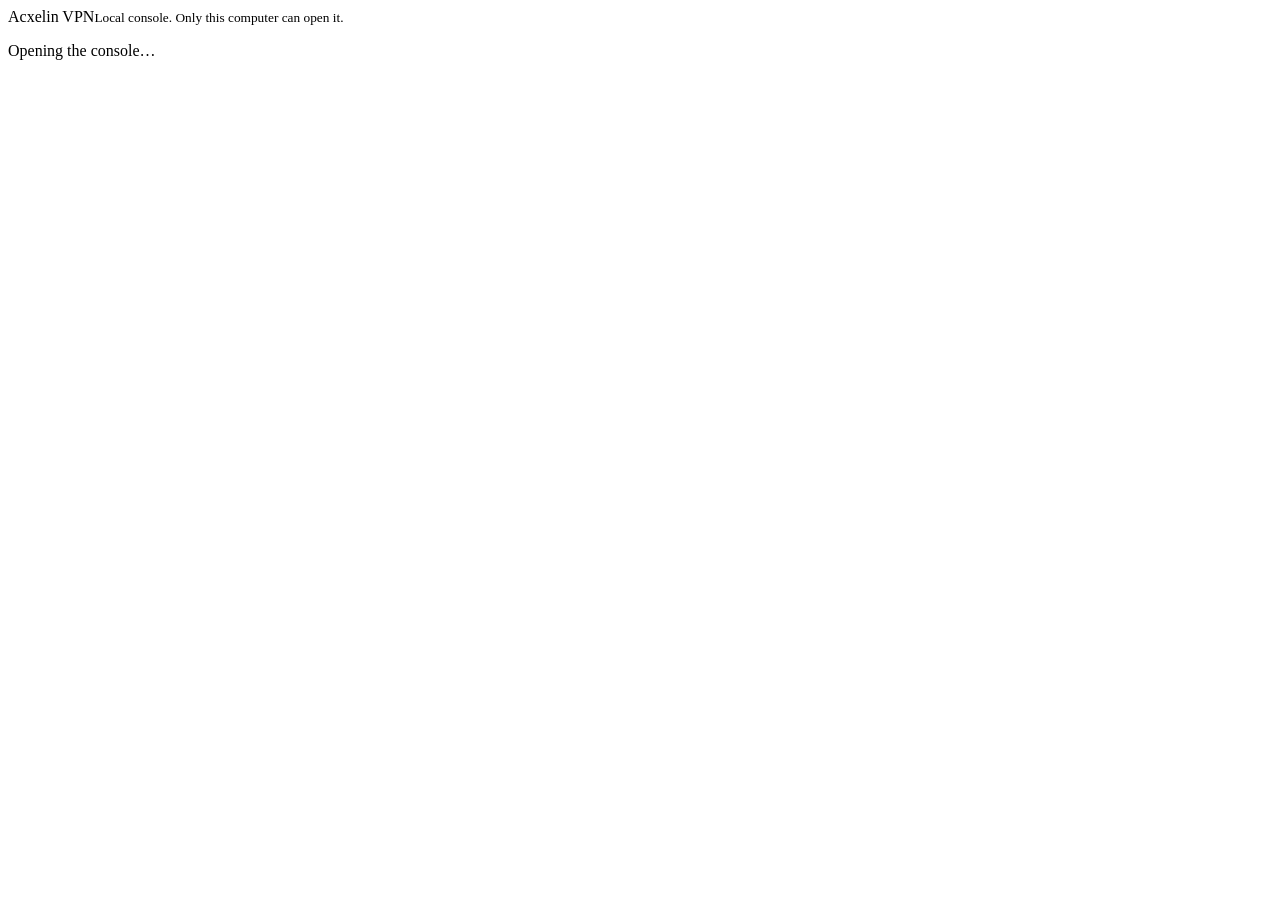
<file: products/vpn/src/acxelin_vpn/console.html>
<!doctype html>
<html lang="en">
<head>
<meta charset="utf-8">
<meta name="viewport" content="width=device-width, initial-scale=1">
<title>Acxelin VPN</title>
<style>
/*SHELL*/
.tunnel{border-top:1px solid var(--rule);padding:14px 0}
.tunnel h3{font:500 16px var(--display);margin:0 0 4px}
.tunnel dl.kv{grid-template-columns:9.5rem minmax(0,1fr)}.tunnel dl.kv dd{font-family:var(--mono);font-size:13px}
@media (max-width:860px){.split>:last-child{order:-1}}
</style>
</head>
<body>
<main>
<header class="brandbar"><div class="logo"><!--LOGO--></div><span class="product">Acxelin VPN</span><small>Local console. Only this computer can open it.</small></header>
<p class="msg" id="msg" role="alert"></p>
<div id="app" aria-live="polite"><p class="lede">Opening the console…</p></div>
</main>
<script>
const $ = (s, r = document) => r.querySelector(s);
const h = (tag, props = {}, ...kids) => {
  const el = document.createElement(tag);
  for (const [k, v] of Object.entries(props || {})) {
    if (k === "class") el.className = v; else if (k.startsWith("on")) el.addEventListener(k.slice(2), v);
    else if (v === true) el.setAttribute(k, ""); else if (v !== false && v != null) el.setAttribute(k, v);
  }
  for (const k of kids.flat()) el.append(k instanceof Node ? k : document.createTextNode(k ?? ""));
  return el;
};
const say = (text) => { const m = $("#msg"); m.textContent = text || ""; if (text) m.scrollIntoView({block: "nearest"}); };
const state = {tab: "sites", status: null};
const call = async (path, body) => { try { say(""); return await acx.api(path, body); } catch (e) { say(e.status === 401 ? "This session has ended. Run the console command again to open a new one." : e.message); throw e; } };
const day = (t) => t ? t.slice(0, 10) : "";
const field = (id, label, input, hint) => [h("label", {for: id}, label), input, hint ? h("p", {class: "legend"}, ...acxText(hint)) : ""];

function signedOut() {
  $("#app").replaceChildren(h("div", {class: "narrow"}, h("h1", {}, "This link has expired"),
    h("p", {class: "lede"}, "Each launch link works once. In a terminal, run ", h("code", {class: "cmd"}, "acxelin-vpn console"), " to open a new one."),
    h("p", {class: "lede"}, "On a remote server, forward the port with SSH, then run ", h("code", {class: "cmd"}, "acxelin-vpn console link"), " in that session.")));
}

function noCa() {
  const name = h("input", {type: "text", id: "ca-name", autocomplete: "off", placeholder: "Example VPN Root"});
  const pass = h("input", {type: "password", id: "ca-pass", autocomplete: "new-password"});
  const again = h("input", {type: "password", id: "ca-pass2", autocomplete: "new-password"});
  const go = async () => {
    if (pass.value !== again.value) { say("The two passphrases are different. Type the same passphrase in both boxes."); again.select(); return; }
    try { await call("ca/create", {name: name.value, passphrase: pass.value || null}); await load(); } catch (e) {}
  };
  $("#app").replaceChildren(h("div", {class: "narrow"}, h("h1", {}, "Create the VPN's certificate authority"),
    h("p", {class: "lede"}, "Gateways, sites and people get their certificates from it. It is kept in " + state.status.ca_dir + "."),
    ...field("ca-name", "Name", name), ...field("ca-pass", "Passphrase (recommended)", pass, "Encrypts the CA key. The console keeps it in memory only, so you enter it again after a restart. Without one, the key file is stored unencrypted."),
    ...field("ca-pass2", "Repeat passphrase", again),
    h("div", {class: "row", style: "margin-top:18px"}, h("button", {class: "btn", onclick: go}, "Create certificate authority"))));
  name.addEventListener("keydown", (e) => { if (e.key === "Enter") go(); });
  name.focus();
}

function unlock() {
  const pass = h("input", {type: "password", id: "unlock-pass", autocomplete: "current-password"});
  const go = async () => { try { await call("ca/unlock", {passphrase: pass.value}); await load(); } catch (e) { pass.select(); } };
  $("#app").replaceChildren(h("div", {class: "narrow"}, h("h1", {}, "Unlock the certificate authority"),
    h("p", {class: "lede"}, "The CA key for " + state.status.name + " is encrypted. Enter its passphrase to invite and revoke people. The console keeps it in memory only."),
    ...field("unlock-pass", "Passphrase", pass), h("div", {class: "row", style: "margin-top:18px"}, h("button", {class: "btn", onclick: go}, "Unlock"))));
  pass.addEventListener("keydown", (e) => { if (e.key === "Enter") go(); });
  pass.focus();
}

function shell() {
  const tab = (id, label) => h("button", {role: "tab", id: "tab-" + id, "aria-selected": String(state.tab === id), "aria-controls": "panel", onclick: () => { state.tab = id; shell(); }}, label);
  $("#app").replaceChildren(h("div", {class: "tabs", role: "tablist"}, tab("sites", "Sites"), tab("people", "People"), tab("health", "Health")), h("div", {id: "panel", role: "tabpanel", "aria-labelledby": "tab-" + state.tab}));
  ({sites: sitesView, people: peopleView, health: healthView})[state.tab]();
}

const ago = (s) => s == null ? "never" : s < 90 ? s + " s ago" : s < 5400 ? Math.round(s / 60) + " min ago" : Math.round(s / 3600) + " h ago";
const when = (t) => t ? new Date(t * 1000).toISOString().slice(0, 16).replace("T", " ") + " UTC" : "";
const pill = (tone, text) => h("span", {class: "pill " + tone}, text);
const kv = (pairs) => h("dl", {class: "kv"}, pairs.filter(([, v]) => v != null && v !== "").flatMap(([k, v]) => [h("dt", {}, k), h("dd", {}, v)]));

function serviceForm(kind, label, hint, after) {
  const name = h("input", {type: "text", id: kind + "-name", autocomplete: "off", placeholder: kind === "site" ? "Headquarters" : "Remote access"});
  const url = h("input", {type: "text", id: kind + "-url", autocomplete: "off", placeholder: "http://127.0.0.1:9101"});
  const add = async () => { try { await call("services/add", {kind, name: name.value, url: url.value}); name.value = url.value = ""; await after(); } catch (e) {} };
  return h("div", {}, h("h2", {}, label), h("p", {class: "lede"}, ...acxText(hint)), ...field(kind + "-name", "Name", name), ...field(kind + "-url", "Status address", url),
    h("div", {class: "row", style: "margin-top:12px"}, h("button", {class: "btn", onclick: add}, label)));
}
const removeButton = (name, after) => h("button", {class: "btn quiet small", "aria-label": "Remove " + name, onclick: async () => { try { await call("services/remove", {name}); await after(); } catch (e) {} }}, "Remove");

// ---- sites

async function sitesView() {
  $("#panel").replaceChildren(h("h1", {}, "Sites"), h("div", {class: "split"},
    serviceForm("site", "Add a site", "The status address of a gateway running `acxelin-vpn up` with `metrics = \"HOST:PORT\"` in its `[site]`.", paintSites),
    h("div", {id: "site-list"})));
  await paintSites();
}
async function paintSites() {
  const out = $("#site-list");
  if (!out) return;
  let d; try { d = await call("sites"); } catch (e) { return; }
  if (!d.sites.length) return out.replaceChildren(h("p", {class: "empty"}, "No sites added yet. Each site's tunnels, algorithms, key rotation and peer certificates appear here."));
  out.replaceChildren(...d.sites.map((s) => h("section", {class: "tunnel"}, h("div", {class: "row", style: "justify-content:space-between"}, h("h3", {}, s.name), removeButton(s.name, paintSites)),
    s.error ? h("p", {class: "bad"}, s.error) : s.tunnels.length ? h("div", {}, ...s.tunnels.map((t) => h("div", {style: "margin:10px 0 16px"},
      h("p", {style: "margin:0 0 6px"}, h("strong", {}, t.peer), " ", t.quantum_safe === false ? pill("bad", "Not quantum safe")
        : t.protected ? pill("ok", "Protected") : pill("bad", t.state === "no tunnel" ? "No tunnel" : "Not protected")),
      t.quantum_safe === false ? h("p", {class: "bad", style: "margin:0 0 6px"}, "Classical fallback" + (t.tier === "classical+ppk" ? " with an RFC 8784 PPK" : ", no PPK") +
        ": this partner could not do hybrid ML-KEM. Traffic recorded now could be read by a future quantum computer.") : "",
      kv([["Key exchange", t.key_exchange], ["Encryption", t.encryption], ["Post-quantum PPK", t.ppk == null ? null : t.ppk ? "yes" : "no"], ["Classical fallback", t.classical_fallback ? "allowed for this peer" : null],
          ["Last key rotation", ago(t.last_rotation_s)], ["Traffic", t.protected ? t.bytes_in + " B in, " + t.bytes_out + " B out" : null],
          ["Peer certificate", t.certificate ? t.certificate.common_name + " · " + t.certificate.status + " · until " + day(t.certificate.not_after) : "not seen yet"]]))))
      : h("p", {class: "empty"}, "This site reports no peers."))));
}

// ---- people

async function peopleView() {
  const s = state.status.settings || {};
  const enroll = h("input", {type: "text", id: "enroll", value: s.enroll || "", placeholder: "https://ca.example.com:9443", autocomplete: "off"});
  const gateway = h("input", {type: "text", id: "gateway", value: s.gateway || "", placeholder: "vpn.example.com:7443", autocomplete: "off"});
  const sname = h("input", {type: "text", id: "server-name", value: s.server_name || "", placeholder: "vpn.example.com", autocomplete: "off"});
  const save = async () => { try { await call("people/settings", {enroll: enroll.value, gateway: gateway.value, server_name: sname.value || null}); state.status = await call("status"); say(""); $("#saved").textContent = "Saved."; } catch (e) {} };
  const ready = s.enroll && s.gateway;
  const where = () => [...field("enroll", "Enrollment service", enroll, "Where `acxelin-vpn ca serve` runs."), ...field("gateway", "Gateway key agreement address", gateway),
    ...field("server-name", "Gateway certificate name (if different from its host)", sname),
    h("div", {class: "row", style: "margin-top:12px"}, h("button", {class: "btn quiet", onclick: save}, "Save"), h("span", {id: "saved", class: "ok-msg", role: "status"}))];
  const who = h("input", {type: "text", id: "who", autocomplete: "off", placeholder: "alice"});
  const hours = h("input", {type: "text", id: "hours", value: "24", inputmode: "numeric"});
  const invite = async (ev) => {
    ev.preventDefault();
    try { const f = await acx.download("people/invite", {name: who.value, hours: Number(hours.value)}); say(""); $("#invited").replaceChildren(h("p", {class: "ok-msg"}, "Downloaded " + f + ". Send it to " + who.value + " through a channel you trust; it works once.")); who.value = ""; await paintPeople(); }
    catch (e) { say(e.status === 401 ? "This session has ended. Run the console command again to open a new one." : e.message); }
  };
  $("#panel").replaceChildren(h("h1", {}, "People"), h("div", {class: "split"},
    h("div", {}, ready ? "" : h("section", {style: "margin-bottom:24px"}, h("h2", {}, "First, say where invitations point"),
        h("p", {class: "lede"}, "An invitation tells the person's computer where to enroll and which gateway to reach. Set this once."), ...where()),
      h("form", {onsubmit: invite}, h("h2", {}, "Invite someone"), ...field("who", "Their name", who, "The name on their certificate. If the gateway lists users, add it there too."),
        ...field("hours", "Valid for (hours)", hours), h("div", {class: "row", style: "margin-top:14px"}, h("button", {class: "btn", type: "submit"}, "Download invitation")), h("div", {id: "invited", "aria-live": "polite"})),
      ready ? h("details", {style: "margin-top:24px"}, h("summary", {}, "Where invitations point"), ...where()) : "",
      h("div", {style: "margin-top:24px"}, serviceForm("gateway", "Add a gateway", "The status address of `acxelin-vpn gateway` with `metrics = \"HOST:PORT\"` in its `[wireguard]`.", paintPeople))),
    h("div", {id: "people-list"})));
  await paintPeople();
}
const ACTIONS = {create: "Created the certificate authority", invite: "Invited", revoke: "Revoked", enroll: "Enrolled", renew: "Renewed", "enrollment refused": "Refused an enrollment for",
  connected: "Connected:", "new device": "New device for", refused: "Refused", "revoked, removed": "Cut off (revoked):", disconnected: "Disconnected:"};
const bytes = (n) => n == null ? "" : n < 1e3 ? n + " B" : n < 1e6 ? (n / 1e3).toFixed(1) + " kB" : n < 1e9 ? (n / 1e6).toFixed(1) + " MB" : (n / 1e9).toFixed(2) + " GB";
const span = (s) => s == null ? "" : s < 120 ? s + " s" : s < 7200 ? Math.round(s / 60) + " min" : s < 172800 ? Math.round(s / 3600) + " h" : Math.round(s / 86400) + " days";
async function paintPeople() {
  const out = $("#people-list");
  if (!out) return;
  let d; try { d = await call("people"); } catch (e) { return; }
  const rows = d.people.map((p) => h("tr", {}, h("td", {}, p.name),
    h("td", {}, p.connected ? pill("ok", "Connected") : p.agreed ? pill("warn", "Keys agreed, no handshake") : pill("mute", "Not connected")),
    h("td", {class: "num"}, p.connected ? when(p.since) : ""),
    h("td", {class: "num"}, p.agreed ? "↓ " + bytes(p.bytes_in) + " ↑ " + bytes(p.bytes_out) : ""),
    h("td", {class: "num", title: p.handshake_age_s == null ? "" : "last WireGuard handshake " + span(p.handshake_age_s) + " ago"}, p.key_age_s == null ? "" : span(p.key_age_s) + " ago"),
    h("td", {}, p.address || ""),
    h("td", {}, p.certificate === "valid" ? pill("ok", "Valid") : p.certificate === "revoked" ? pill("bad", "Revoked") : pill("mute", "Unknown")),
    h("td", {}, p.certificate === "valid" ? revokeButton(p) : "")));
  out.replaceChildren(d.gateways.length ? h("p", {class: "legend", style: "margin:0 0 12px"}, d.gateways.map((g) => g.error ? g.name + ": not answering. " : g.name + (g.up_s == null ? "" : ": up " + span(g.up_s)) + ". "))
      : h("p", {class: "legend", style: "margin:0 0 12px"}, "Who is connected now shows once you add a gateway."),
    d.people.length ? h("div", {class: "scroll", tabindex: "0", role: "region", "aria-label": "People, scrolls sideways"}, h("table", {}, h("thead", {}, h("tr", {}, ["Person", "Now", "Since", "Traffic", "Key renewed", "Address", "Certificate", "Action"].map((c) => h("th", {}, c)))), h("tbody", {}, rows)))
      : h("p", {class: "empty"}, "Nobody yet. Use Invite someone to add the first person."),
    h("h2", {style: "margin-top:26px"}, "Recent activity"),
    d.activity.length ? h("ul", {class: "acts"}, d.activity.map((a) => h("li", {}, h("span", {class: "mute"}, (a.time || "").replace("T", " ").replace("Z", " UTC")), " ",
      (ACTIONS[a.action] || a.action) + " " + (a.name || "") + (a.reason ? " (" + a.reason + ")" : "") + (a.gateway ? " · " + a.gateway : ""))))
      : h("p", {class: "empty"}, "Nothing yet."));
}
function revokeButton(p) {
  const b = h("button", {class: "btn quiet small", "aria-label": "Revoke " + p.name}, "Revoke");
  let armed = false, timer;
  b.addEventListener("click", async () => {
    const set = (text) => { b.textContent = text; b.setAttribute("aria-label", text + " " + p.name); b.className = "btn small " + (armed ? "danger" : "quiet"); };
    if (!armed) { armed = true; set("Confirm revoke"); timer = setTimeout(() => { armed = false; set("Revoke"); }, 6000); return; }
    clearTimeout(timer);
    try { await call("people/revoke", {name: p.name}); say(""); await paintPeople(); watchEnd(p.name); } catch (e) { armed = false; set("Revoke"); }
  });
  return b;
}
function watchEnd(name) {
  let n = 0;
  const t = setInterval(async () => { n += 1; if (state.tab !== "people" || n > 30) return clearInterval(t); await paintPeople(); }, 5000);
}

// ---- health

async function healthView() {
  const out = h("div", {id: "health-list"});
  const run = async () => {
    let d; try { d = await call("health"); } catch (e) { return; }
    const tone = {ok: "ok", warn: "warn", fail: "bad"}, label = {ok: "OK", warn: "Warning", fail: "Problem"};
    const acts = d.checks.some((c) => c.action);
    out.replaceChildren(h("div", {class: "scroll", tabindex: "0", role: "region", "aria-label": "Checks, scrolls sideways"}, h("table", {}, h("thead", {}, h("tr", {}, ["Result", "Check", ...(acts ? ["What to do"] : [])].map((c) => h("th", {}, c)))),
      h("tbody", {}, d.checks.map((c) => h("tr", {}, h("td", {}, pill(tone[c.level], label[c.level])), h("td", {}, ...acxText(c.message)), acts ? h("td", {}, ...acxText(c.action)) : ""))))));
  };
  $("#panel").replaceChildren(h("h1", {}, "Health"), h("p", {class: "lede"}, "Whether this computer can run Acxelin VPN, whether the certificate authority is in good shape, and whether every site and gateway answers."),
    h("div", {class: "row", style: "margin-bottom:18px"}, h("button", {class: "btn quiet", id: "recheck", onclick: run}, "Check again")), out);
  await run();
}

async function load() {
  try { state.status = await call("status"); } catch (e) { return signedOut(); }
  if (!state.status.configured) return noCa();
  if (state.status.encrypted && !state.status.unlocked) return unlock();
  shell();
}
acx.start().then((ok) => (ok ? load() : signedOut()));
</script>
</html>
</file>
